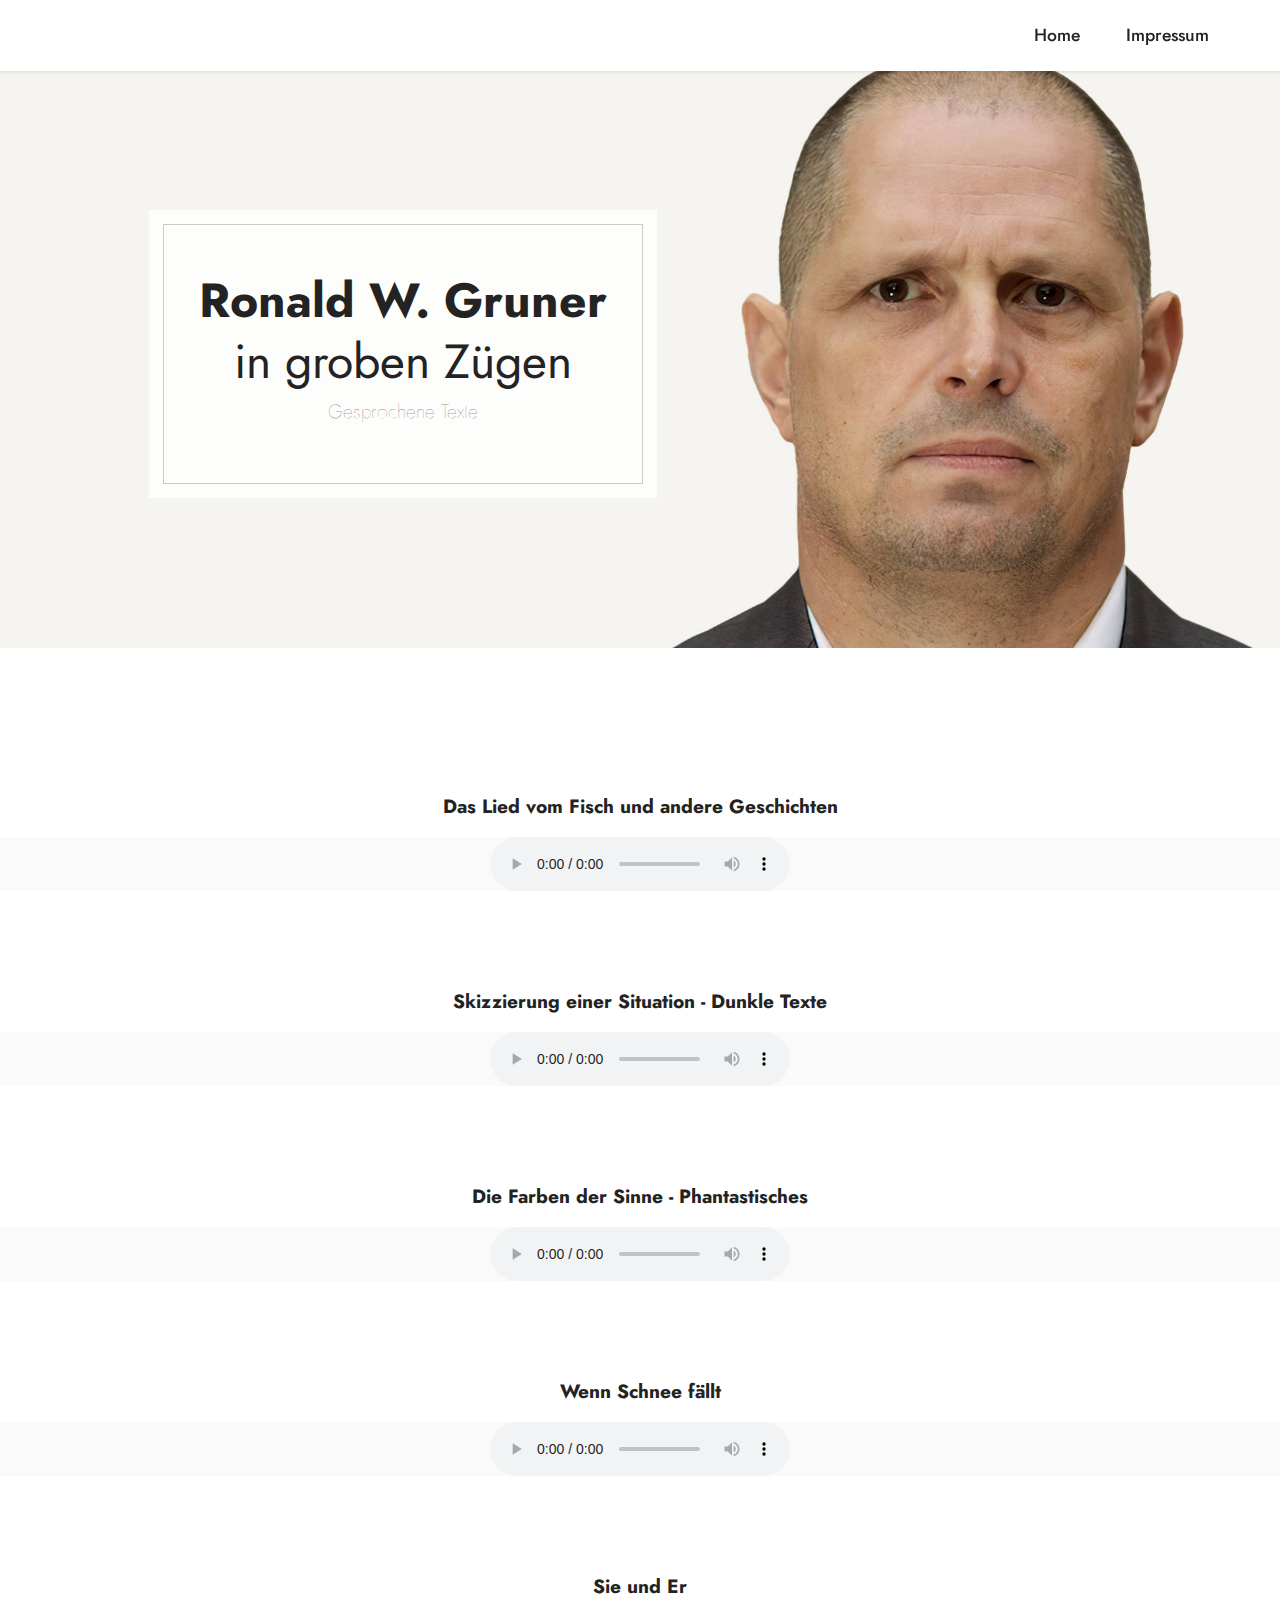
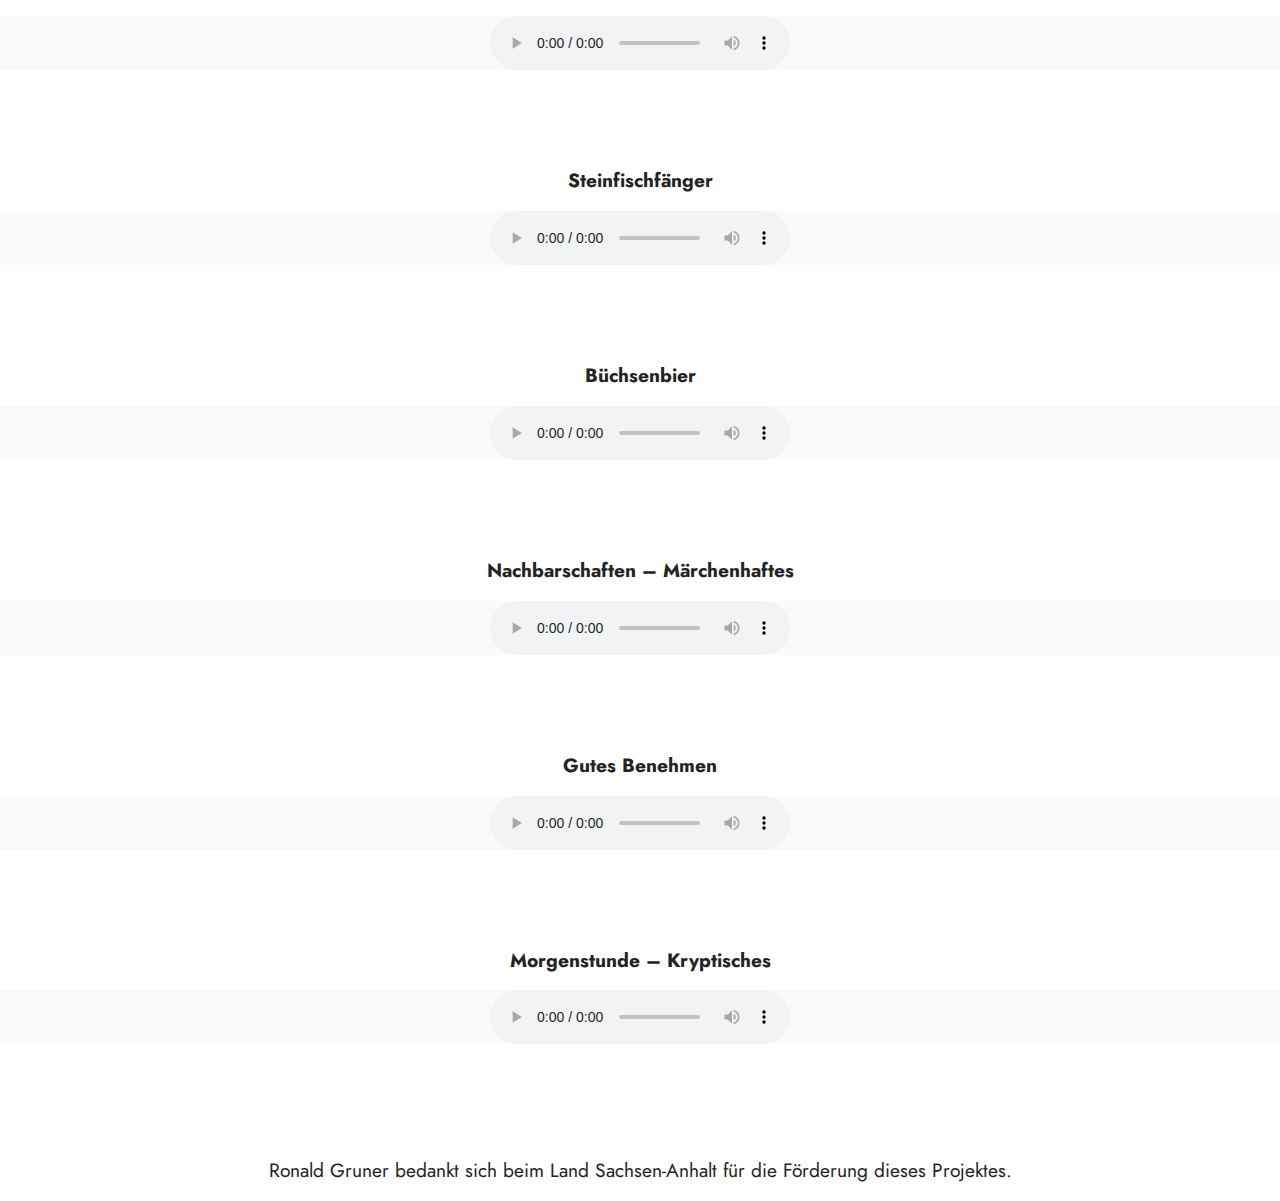
<file: index.html>
<!DOCTYPE html>
<html  >
<head>
  
  <meta charset="UTF-8">
  <meta http-equiv="X-UA-Compatible" content="IE=edge">
  
  <meta name="viewport" content="width=device-width, initial-scale=1, minimum-scale=1">
  <link rel="shortcut icon" href="assets/images/logo.png" type="image/x-icon">
  <meta name="description" content="Autorenseite Ronald W. Gruner">
  
  
  <title>Home</title>
  <link rel="stylesheet" href="assets/web/assets/mobirise-icons/mobirise-icons.css">
  <link rel="stylesheet" href="assets/bootstrap/css/bootstrap.min.css">
  <link rel="stylesheet" href="assets/bootstrap/css/bootstrap-grid.min.css">
  <link rel="stylesheet" href="assets/bootstrap/css/bootstrap-reboot.min.css">
  <link rel="stylesheet" href="assets/dropdown/css/style.css">
  <link rel="stylesheet" href="assets/socicon/css/styles.css">
  <link rel="stylesheet" href="assets/theme/css/style.css">
  <link rel="preload" href="https://fonts.googleapis.com/css?family=Jost:100,200,300,400,500,600,700,800,900,100i,200i,300i,400i,500i,600i,700i,800i,900i&display=swap" as="style" onload="this.onload=null;this.rel='stylesheet'">
  <noscript><link rel="stylesheet" href="https://fonts.googleapis.com/css?family=Jost:100,200,300,400,500,600,700,800,900,100i,200i,300i,400i,500i,600i,700i,800i,900i&display=swap"></noscript>
  <link rel="preload" as="style" href="assets/mobirise/css/mbr-additional.css"><link rel="stylesheet" href="assets/mobirise/css/mbr-additional.css" type="text/css">
  
  
  
  

</head>
<body>
  
  <section data-bs-version="5.1" class="menu menu1 cid-sDOs0okygt" once="menu" id="menu1-0">
    

    <nav class="navbar navbar-dropdown navbar-fixed-top navbar-expand-lg">
        <div class="container-fluid">
            <div class="navbar-brand">
                
                
            </div>
            <button class="navbar-toggler" type="button" data-toggle="collapse" data-bs-toggle="collapse" data-target="#navbarSupportedContent" data-bs-target="#navbarSupportedContent" aria-controls="navbarNavAltMarkup" aria-expanded="false" aria-label="Toggle navigation">
                <div class="hamburger">
                    <span></span>
                    <span></span>
                    <span></span>
                    <span></span>
                </div>
            </button>
            <div class="collapse navbar-collapse" id="navbarSupportedContent">
                <ul class="navbar-nav nav-dropdown nav-right navbar-nav-top-padding" data-app-modern-menu="true"><li class="nav-item"><a class="nav-link link text-black text-primary display-4" href="index.html">Home</a></li>
                    <li class="nav-item"><a class="nav-link link text-black text-primary display-4" href="impressum.html">Impressum</a>
                    </li></ul>
                
                
            </div>
        </div>
    </nav>
</section>

<section data-bs-version="5.1" class="cid-sDPhfmvFfw" id="header5-7">

    

    
    <div class="container text-center" data-stellar-background-ratio=".5">
      <div class="row">
        <div class="col-md-7">
            <div class="slider-text-two">
              <h2 class="mbr-section-title mbr-fonts-style mbr-bold align-center display-2">
                  Ronald W. Gruner</h2>
              <h3 class="mbr-section-subtitle mbr-fonts-style align-center display-2">in groben Zügen</h3><h3>
              </h3><h4 class="mbr-text mbr-fonts-style align-center display-7">
                  Gesprochene Texte</h4>
              
            </div>
        </div>
      </div>
    </div>
    
</section>

<section data-bs-version="5.1" class="content5 cid-sDSApNOKW2" id="content5-8">
    
    <div class="container">
        <div class="row justify-content-center">
            <div class="col-md-12 col-lg-12">
                
                
                <p class="mbr-text mbr-fonts-style display-7"><strong>Das Lied vom Fisch und andere Geschichten</strong></p>
            </div>
        </div>
    </div>
</section>

<section data-bs-version="5.1" class="cid-sDSArTAyVS" id="design-block-9">

    

    <figure class="mbr-figure align-center">
      <audio controls="">
        <source type="audio/mpeg" src="https://web298.lennox.servertools24.de/rwg/Serie1.mp3">
      </audio>
    </figure>
</section>

<section data-bs-version="5.1" class="content5 cid-sDYBmmB4wI" id="content5-h">
    
    <div class="container">
        <div class="row justify-content-center">
            <div class="col-md-12 col-lg-12">
                
                
                <p class="mbr-text mbr-fonts-style display-7"><strong>Skizzierung einer Situation - Dunkle Texte</strong></p>
            </div>
        </div>
    </div>
</section>

<section data-bs-version="5.1" class="cid-sDYBrU8q6A" id="design-block-i">

    

    <figure class="mbr-figure align-center">
      <audio controls="">
        <source type="audio/mpeg" src="https://web298.lennox.servertools24.de/rwg/Serie2.mp3">
      </audio>
    </figure>
</section>

<section data-bs-version="5.1" class="content5 cid-sDYSi3btUl" id="content5-j">
    
    <div class="container">
        <div class="row justify-content-center">
            <div class="col-md-12 col-lg-12">
                
                
                <p class="mbr-text mbr-fonts-style display-7"><strong>Die Farben der Sinne - Phantastisches</strong></p>
            </div>
        </div>
    </div>
</section>

<section data-bs-version="5.1" class="cid-sDYSjHsnHO" id="design-block-k">

    

    <figure class="mbr-figure align-center">
      <audio controls="">
        <source type="audio/mpeg" src="https://web298.lennox.servertools24.de/rwg/Serie3.mp3">
      </audio>
    </figure>
</section>

<section data-bs-version="5.1" class="content5 cid-sHsYOnncJU" id="content5-r">
    
    <div class="container">
        <div class="row justify-content-center">
            <div class="col-md-12 col-lg-12">
                
                
                <p class="mbr-text mbr-fonts-style display-7"><strong>Wenn Schnee fällt</strong></p>
            </div>
        </div>
    </div>
</section>

<section data-bs-version="5.1" class="cid-sHsYTTuFBs" id="design-block-s">

    

    <figure class="mbr-figure align-center">
      <audio controls="">
        <source type="audio/mpeg" src="https://web298.lennox.servertools24.de/rwg/Wenn%20Schnee%20f%C3%A4llt.mp3">
      </audio>
    </figure>
</section>

<section data-bs-version="5.1" class="content5 cid-sHt0ETYuHW" id="content5-t">
    
    <div class="container">
        <div class="row justify-content-center">
            <div class="col-md-12 col-lg-12">
                
                
                <p class="mbr-text mbr-fonts-style display-7"><strong>Sie und Er</strong></p>
            </div>
        </div>
    </div>
</section>

<section data-bs-version="5.1" class="cid-sHt0G0iLpU" id="design-block-u">

    

    <figure class="mbr-figure align-center">
      <audio controls="">
        <source type="audio/mpeg" src="https://web298.lennox.servertools24.de/rwg/SIE%20und%20ER.mp3">
      </audio>
    </figure>
</section>

<section data-bs-version="5.1" class="content5 cid-sHt1eZL5PB" id="content5-v">
    
    <div class="container">
        <div class="row justify-content-center">
            <div class="col-md-12 col-lg-12">
                
                
                <p class="mbr-text mbr-fonts-style display-7"><strong>Steinfischfänger</strong><br></p>
            </div>
        </div>
    </div>
</section>

<section data-bs-version="5.1" class="cid-sHt1g1vq6I" id="design-block-w">

    

    <figure class="mbr-figure align-center">
      <audio controls="">
        <source type="audio/mpeg" src="https://web298.lennox.servertools24.de/rwg/Steinfischf%C3%A4nger.mp3">
      </audio>
    </figure>
</section>

<section data-bs-version="5.1" class="content5 cid-sHt1AqV5lD" id="content5-x">
    
    <div class="container">
        <div class="row justify-content-center">
            <div class="col-md-12 col-lg-12">
                
                
                <p class="mbr-text mbr-fonts-style display-7"><strong>Büchsenbier</strong></p>
            </div>
        </div>
    </div>
</section>

<section data-bs-version="5.1" class="cid-sHt1Bq7DpE" id="design-block-y">

    

    <figure class="mbr-figure align-center">
      <audio controls="">
        <source type="audio/mpeg" src="https://web298.lennox.servertools24.de/rwg/trauriges%20Lied.mp3">
      </audio>
    </figure>
</section>

<section data-bs-version="5.1" class="content5 cid-sHt22yzMle" id="content5-z">
    
    <div class="container">
        <div class="row justify-content-center">
            <div class="col-md-12 col-lg-12">
                
                
                <p class="mbr-text mbr-fonts-style display-7"><strong>Nachbarschaften – Märchenhaftes</strong><br></p>
            </div>
        </div>
    </div>
</section>

<section data-bs-version="5.1" class="cid-sHt23uOtFp" id="design-block-10">

    

    <figure class="mbr-figure align-center">
      <audio controls="">
        <source type="audio/mpeg" src="https://web298.lennox.servertools24.de/rwg/Kurzfassung%20eines%20M%C3%A4rchens.mp3">
      </audio>
    </figure>
</section>

<section data-bs-version="5.1" class="content5 cid-sHt2u7bcv5" id="content5-11">
    
    <div class="container">
        <div class="row justify-content-center">
            <div class="col-md-12 col-lg-12">
                
                
                <p class="mbr-text mbr-fonts-style display-7"><strong>Gutes Benehmen</strong><br></p>
            </div>
        </div>
    </div>
</section>

<section data-bs-version="5.1" class="cid-sHt2uZ6Awi" id="design-block-12">

    

    <figure class="mbr-figure align-center">
      <audio controls="">
        <source type="audio/mpeg" src="https://web298.lennox.servertools24.de/rwg/Gutes%20Benehmen.mp3">
      </audio>
    </figure>
</section>

<section data-bs-version="5.1" class="content5 cid-sHt2TmPSdi" id="content5-13">
    
    <div class="container">
        <div class="row justify-content-center">
            <div class="col-md-12 col-lg-12">
                
                
                <p class="mbr-text mbr-fonts-style display-7"><strong>Morgenstunde – Kryptisches</strong><br></p>
            </div>
        </div>
    </div>
</section>

<section data-bs-version="5.1" class="cid-sHt2UeW6le" id="design-block-14">

    

    <figure class="mbr-figure align-center">
      <audio controls="">
        <source type="audio/mpeg" src="https://web298.lennox.servertools24.de/rwg/Host%20sagt.mp3">
      </audio>
    </figure>
</section>

<section data-bs-version="5.1" class="content5 cid-sDYY3NL1cG" id="content5-o">
    
    <div class="container">
        <div class="row justify-content-center">
            <div class="col-md-12 col-lg-12">
                
                
                <p class="mbr-text mbr-fonts-style display-7"></p>
            </div>
        </div>
    </div>
</section>

<section data-bs-version="5.1" class="content5 cid-sHno6tfW8I" id="content5-q">
    
    <div class="container">
        <div class="row justify-content-center">
            <div class="col-md-12 col-lg-12">
                
                
                <p class="mbr-text mbr-fonts-style display-7">Ronald Gruner bedankt sich beim Land Sachsen-Anhalt für die Förderung dieses Projektes.<br></p>
            </div>
        </div>
    </div>
</section>


<script src="assets/bootstrap/js/bootstrap.bundle.min.js"></script>
  <script src="assets/smoothscroll/smooth-scroll.js"></script>
  <script src="assets/ytplayer/index.js"></script>
  <script src="assets/dropdown/js/navbar-dropdown.js"></script>
  <script src="assets/theme/js/script.js"></script>
  
  
  

</body>
</html>
</file>
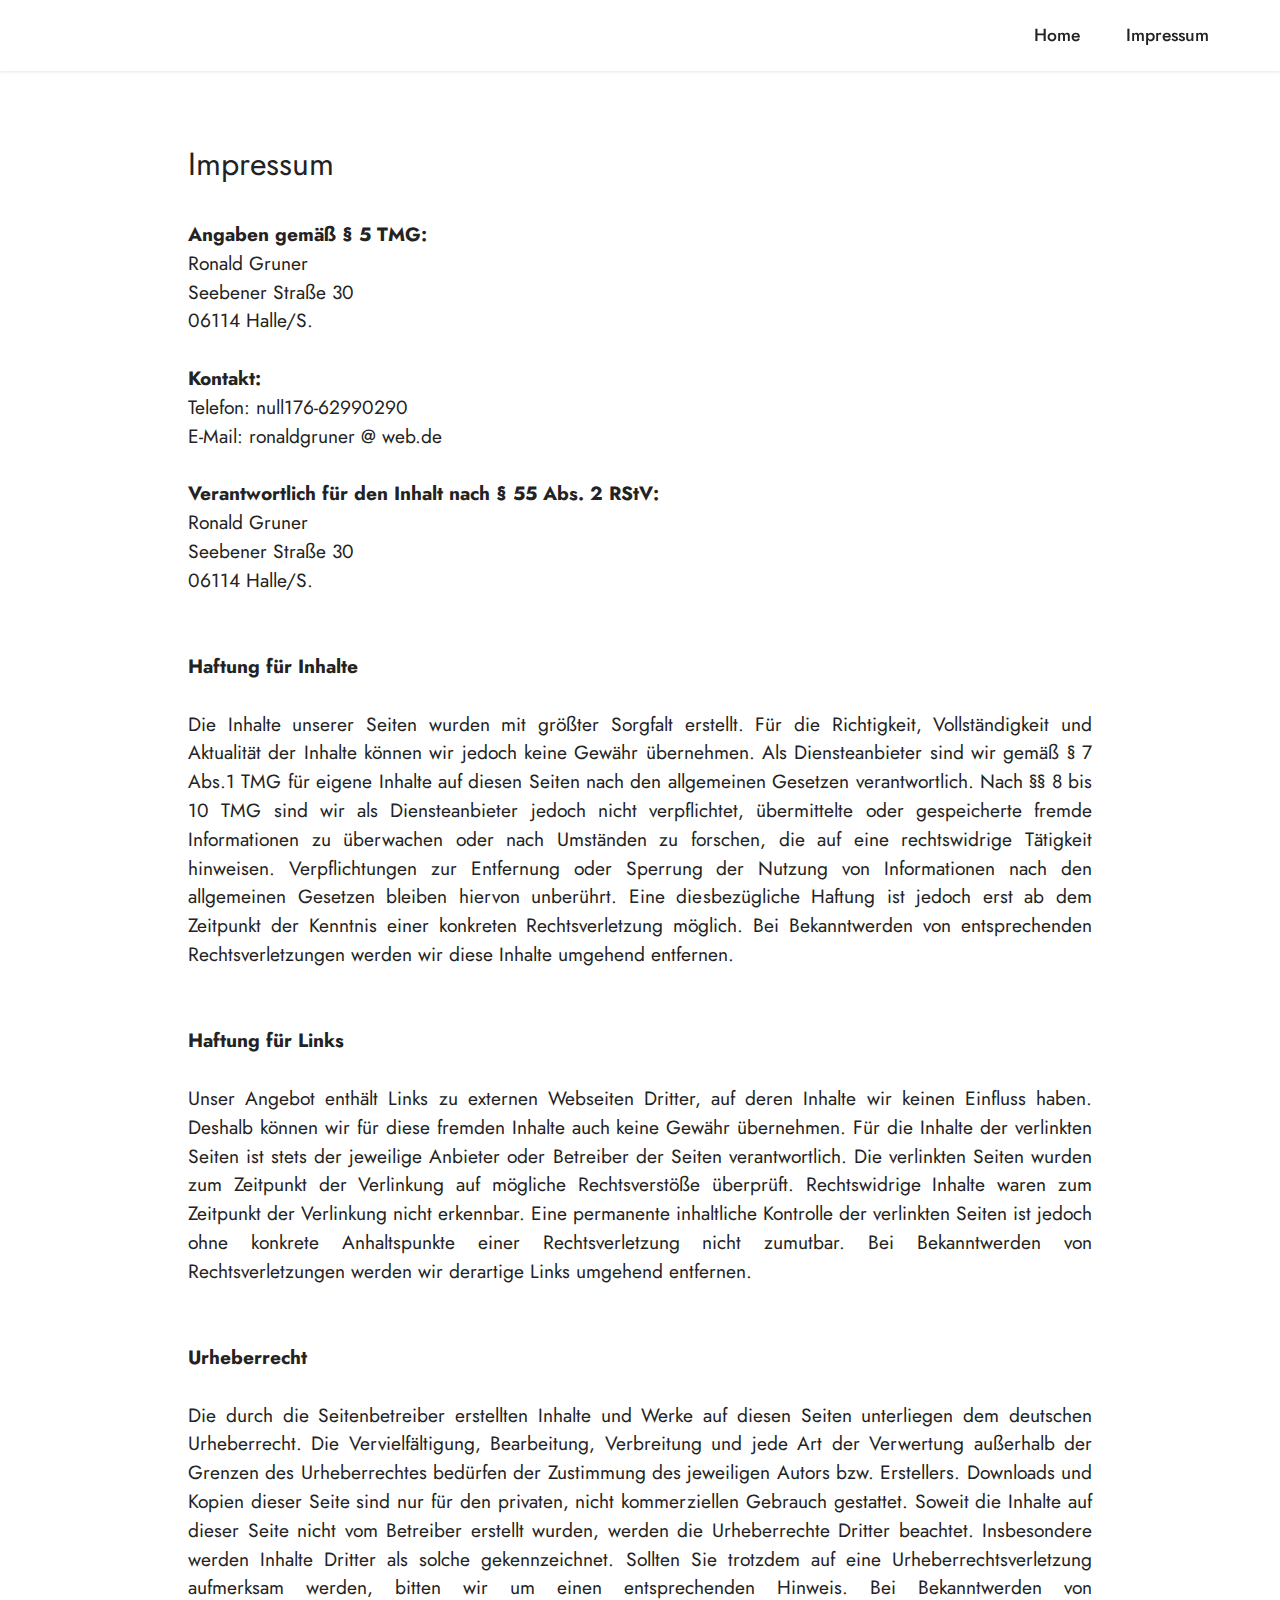
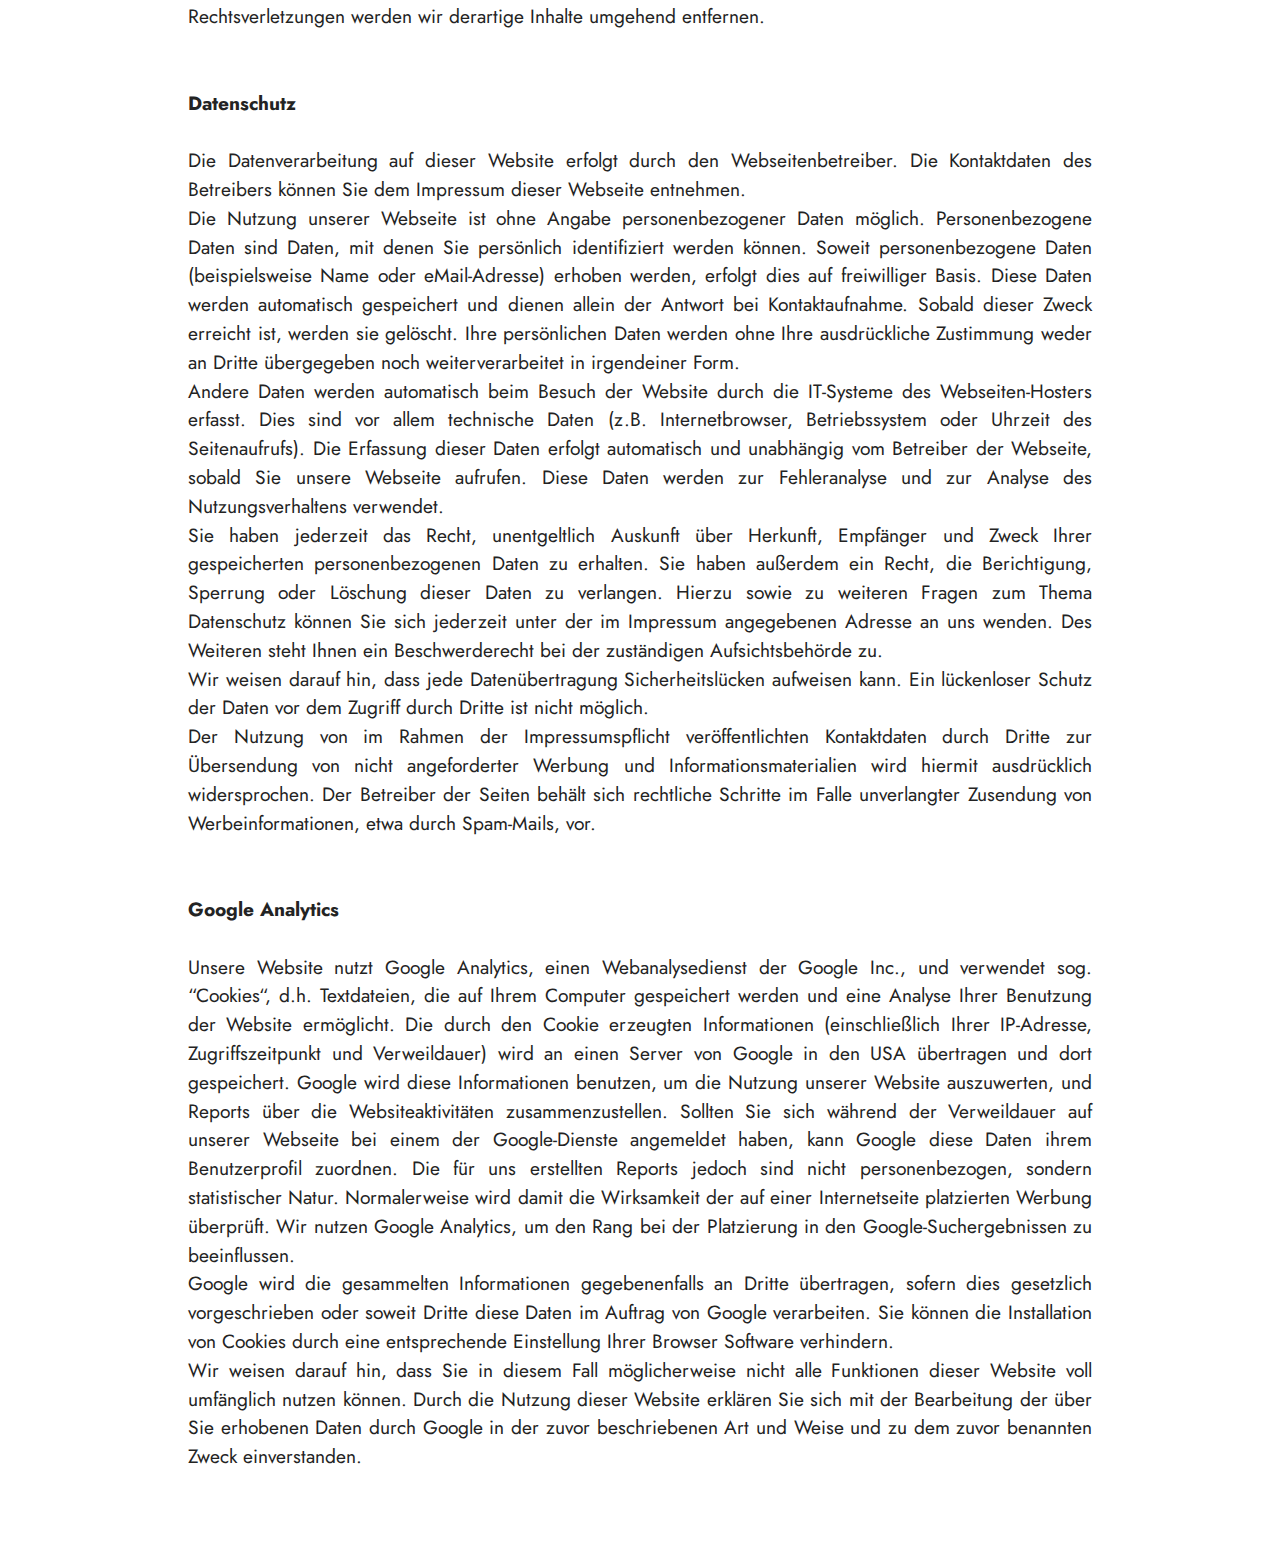
<file: impressum.html>
<!DOCTYPE html>
<html  >
<head>
  
  <meta charset="UTF-8">
  <meta http-equiv="X-UA-Compatible" content="IE=edge">
  
  <meta name="viewport" content="width=device-width, initial-scale=1, minimum-scale=1">
  <link rel="shortcut icon" href="assets/images/logo.png" type="image/x-icon">
  <meta name="description" content="">
  
  
  <title>Impressum</title>
  <link rel="stylesheet" href="assets/bootstrap/css/bootstrap.min.css">
  <link rel="stylesheet" href="assets/bootstrap/css/bootstrap-grid.min.css">
  <link rel="stylesheet" href="assets/bootstrap/css/bootstrap-reboot.min.css">
  <link rel="stylesheet" href="assets/dropdown/css/style.css">
  <link rel="stylesheet" href="assets/socicon/css/styles.css">
  <link rel="stylesheet" href="assets/theme/css/style.css">
  <link rel="preload" href="https://fonts.googleapis.com/css?family=Jost:100,200,300,400,500,600,700,800,900,100i,200i,300i,400i,500i,600i,700i,800i,900i&display=swap" as="style" onload="this.onload=null;this.rel='stylesheet'">
  <noscript><link rel="stylesheet" href="https://fonts.googleapis.com/css?family=Jost:100,200,300,400,500,600,700,800,900,100i,200i,300i,400i,500i,600i,700i,800i,900i&display=swap"></noscript>
  <link rel="preload" as="style" href="assets/mobirise/css/mbr-additional.css"><link rel="stylesheet" href="assets/mobirise/css/mbr-additional.css" type="text/css">
  
  
  
  

</head>
<body>
  
  <section data-bs-version="5.1" class="menu menu1 cid-sDOs0okygt" once="menu" id="menu1-c">
    

    <nav class="navbar navbar-dropdown navbar-fixed-top navbar-expand-lg">
        <div class="container-fluid">
            <div class="navbar-brand">
                
                
            </div>
            <button class="navbar-toggler" type="button" data-toggle="collapse" data-bs-toggle="collapse" data-target="#navbarSupportedContent" data-bs-target="#navbarSupportedContent" aria-controls="navbarNavAltMarkup" aria-expanded="false" aria-label="Toggle navigation">
                <div class="hamburger">
                    <span></span>
                    <span></span>
                    <span></span>
                    <span></span>
                </div>
            </button>
            <div class="collapse navbar-collapse" id="navbarSupportedContent">
                <ul class="navbar-nav nav-dropdown nav-right navbar-nav-top-padding" data-app-modern-menu="true"><li class="nav-item"><a class="nav-link link text-black text-primary display-4" href="index.html">Home</a></li>
                    <li class="nav-item"><a class="nav-link link text-black text-primary display-4" href="impressum.html">Impressum</a>
                    </li></ul>
                
                
            </div>
        </div>
    </nav>
</section>

<section data-bs-version="5.1" class="content5 cid-sDYjUx7fUV" id="content5-f">
    
    <div class="container-fluid">
        <div class="row justify-content-center">
            <div class="col-md-12 col-lg-9">
                
                <h4 class="mbr-section-subtitle mbr-fonts-style mb-4 display-5">
                    Impressum</h4>
                <p class="mbr-text mbr-fonts-style display-7"><strong>Angaben gemäß § 5 TMG:
</strong><br>Ronald Gruner<br>Seebener Straße 30<br>06114 Halle/S.<br> 
<br><strong>Kontakt:
</strong><br>Telefon: null176-62990290<br>E-Mail: ronaldgruner @ web.de
<br> 
<br><strong>Verantwortlich für den Inhalt nach § 55 Abs. 2 RStV:
</strong><br>Ronald Gruner
<br>Seebener Straße 30
<br>06114 Halle/S.<br>
<br><br><strong>Haftung für Inhalte
</strong><br> 
<br>Die Inhalte unserer Seiten wurden mit größter Sorgfalt erstellt. Für die Richtigkeit, Vollständigkeit und Aktualität der Inhalte können wir jedoch keine Gewähr übernehmen. Als Diensteanbieter sind wir gemäß § 7 Abs.1 TMG für eigene Inhalte auf diesen Seiten nach den allgemeinen Gesetzen verantwortlich. Nach §§ 8 bis 10 TMG sind wir als Diensteanbieter jedoch nicht verpflichtet, übermittelte oder gespeicherte fremde Informationen zu überwachen oder nach Umständen zu forschen, die auf eine rechtswidrige Tätigkeit hinweisen. Verpflichtungen zur Entfernung oder Sperrung der Nutzung von Informationen nach den allgemeinen Gesetzen bleiben hiervon unberührt. Eine diesbezügliche Haftung ist jedoch erst ab dem Zeitpunkt der Kenntnis einer konkreten Rechtsverletzung möglich. Bei Bekanntwerden von entsprechenden Rechtsverletzungen werden wir diese Inhalte umgehend entfernen.
<br> 
<br>
<br><strong>Haftung für Links</strong>
<br> 
<br>Unser Angebot enthält Links zu externen Webseiten Dritter, auf deren Inhalte wir keinen Einfluss haben. Deshalb können wir für diese fremden Inhalte auch keine Gewähr übernehmen. Für die Inhalte der verlinkten Seiten ist stets der jeweilige Anbieter oder Betreiber der Seiten verantwortlich. Die verlinkten Seiten wurden zum Zeitpunkt der Verlinkung auf mögliche Rechtsverstöße überprüft. Rechtswidrige Inhalte waren zum Zeitpunkt der Verlinkung nicht erkennbar. Eine permanente inhaltliche Kontrolle der verlinkten Seiten ist jedoch ohne konkrete Anhaltspunkte einer Rechtsverletzung nicht zumutbar. Bei Bekanntwerden von Rechtsverletzungen werden wir derartige Links umgehend entfernen.
<br> 
<br>
<br><strong>Urheberrecht
</strong><br> 
<br>Die durch die Seitenbetreiber erstellten Inhalte und Werke auf diesen Seiten unterliegen dem deutschen Urheberrecht. Die Vervielfältigung, Bearbeitung, Verbreitung und jede Art der Verwertung außerhalb der Grenzen des Urheberrechtes bedürfen der Zustimmung des jeweiligen Autors bzw. Erstellers. Downloads und Kopien dieser Seite sind nur für den privaten, nicht kommerziellen Gebrauch gestattet. Soweit die Inhalte auf dieser Seite nicht vom Betreiber erstellt wurden, werden die Urheberrechte Dritter beachtet. Insbesondere werden Inhalte Dritter als solche gekennzeichnet. Sollten Sie trotzdem auf eine Urheberrechtsverletzung aufmerksam werden, bitten wir um einen entsprechenden Hinweis. Bei Bekanntwerden von Rechtsverletzungen werden wir derartige Inhalte umgehend entfernen.
<br> 
<br>
<br><strong>Datenschutz
</strong><br> 
<br>Die Datenverarbeitung auf dieser Website erfolgt durch den Webseitenbetreiber. Die Kontaktdaten des Betreibers können Sie dem Impressum dieser Webseite entnehmen.
<br>Die Nutzung unserer Webseite ist ohne Angabe personenbezogener Daten möglich. Personenbezogene Daten sind Daten, mit denen Sie persönlich identifiziert werden können. Soweit personenbezogene Daten (beispielsweise Name oder eMail-Adresse) erhoben werden, erfolgt dies auf freiwilliger Basis. Diese Daten werden automatisch gespeichert und dienen allein der Antwort bei Kontaktaufnahme. Sobald dieser Zweck erreicht ist, werden sie gelöscht. Ihre persönlichen Daten werden ohne Ihre ausdrückliche Zustimmung weder an Dritte übergegeben noch weiterverarbeitet in irgendeiner Form.
<br>Andere Daten werden automatisch beim Besuch der Website durch die IT-Systeme des Webseiten-Hosters erfasst. Dies sind vor allem technische Daten (z.B. Internetbrowser, Betriebssystem oder Uhrzeit des Seitenaufrufs). Die Erfassung dieser Daten erfolgt automatisch und unabhängig vom Betreiber der Webseite, sobald Sie unsere Webseite aufrufen. Diese Daten werden zur Fehleranalyse und zur Analyse des Nutzungsverhaltens verwendet.
<br>Sie haben jederzeit das Recht, unentgeltlich Auskunft über Herkunft, Empfänger und Zweck Ihrer gespeicherten personenbezogenen Daten zu erhalten. Sie haben außerdem ein Recht, die Berichtigung, Sperrung oder Löschung dieser Daten zu verlangen. Hierzu sowie zu weiteren Fragen zum Thema Datenschutz können Sie sich jederzeit unter der im Impressum angegebenen Adresse an uns wenden. Des Weiteren steht Ihnen ein Beschwerderecht bei der zuständigen Aufsichtsbehörde zu.
<br>Wir weisen darauf hin, dass jede Datenübertragung Sicherheitslücken aufweisen kann. Ein lückenloser Schutz der Daten vor dem Zugriff durch Dritte ist nicht möglich.
<br>Der Nutzung von im Rahmen der Impressumspflicht veröffentlichten Kontaktdaten durch Dritte zur Übersendung von nicht angeforderter Werbung und Informationsmaterialien wird hiermit ausdrücklich widersprochen. Der Betreiber der Seiten behält sich rechtliche Schritte im Falle unverlangter Zusendung von Werbeinformationen, etwa durch Spam-Mails, vor.
<br> 
<br>
<br><strong>Google Analytics
</strong><br> 
<br>Unsere Website nutzt Google Analytics, einen Webanalysedienst der Google Inc., und verwendet sog. “Cookies“, d.h. Textdateien, die auf Ihrem Computer gespeichert werden und eine Analyse Ihrer Benutzung der Website ermöglicht. Die durch den Cookie erzeugten Informationen (einschließlich Ihrer IP-Adresse, Zugriffszeitpunkt und Verweildauer) wird an einen Server von Google in den USA übertragen und dort gespeichert. Google wird diese Informationen benutzen, um die Nutzung unserer Website auszuwerten, und Reports über die Websiteaktivitäten zusammenzustellen. Sollten Sie sich während der Verweildauer auf unserer Webseite bei einem der Google-Dienste angemeldet haben, kann Google diese Daten ihrem Benutzerprofil zuordnen. Die für uns erstellten Reports jedoch sind nicht personenbezogen, sondern statistischer Natur. Normalerweise wird damit die Wirksamkeit der auf einer Internetseite platzierten Werbung überprüft. Wir nutzen Google Analytics, um den Rang bei der Platzierung in den Google-Suchergebnissen zu beeinflussen.
<br>Google wird die gesammelten Informationen gegebenenfalls an Dritte übertragen, sofern dies gesetzlich vorgeschrieben oder soweit Dritte diese Daten im Auftrag von Google verarbeiten. Sie können die Installation von Cookies durch eine entsprechende Einstellung Ihrer Browser Software verhindern.
<br>Wir weisen darauf hin, dass Sie in diesem Fall möglicherweise nicht alle Funktionen dieser Website voll umfänglich nutzen können. Durch die Nutzung dieser Website erklären Sie sich mit der Bearbeitung der über Sie erhobenen Daten durch Google in der zuvor beschriebenen Art und Weise und zu dem zuvor benannten Zweck einverstanden.<br></p>
            </div>
        </div>
    </div>
</section>


<script src="assets/bootstrap/js/bootstrap.bundle.min.js"></script>
  <script src="assets/smoothscroll/smooth-scroll.js"></script>
  <script src="assets/ytplayer/index.js"></script>
  <script src="assets/dropdown/js/navbar-dropdown.js"></script>
  <script src="assets/theme/js/script.js"></script>
  
  
  

</body>
</html>
</file>
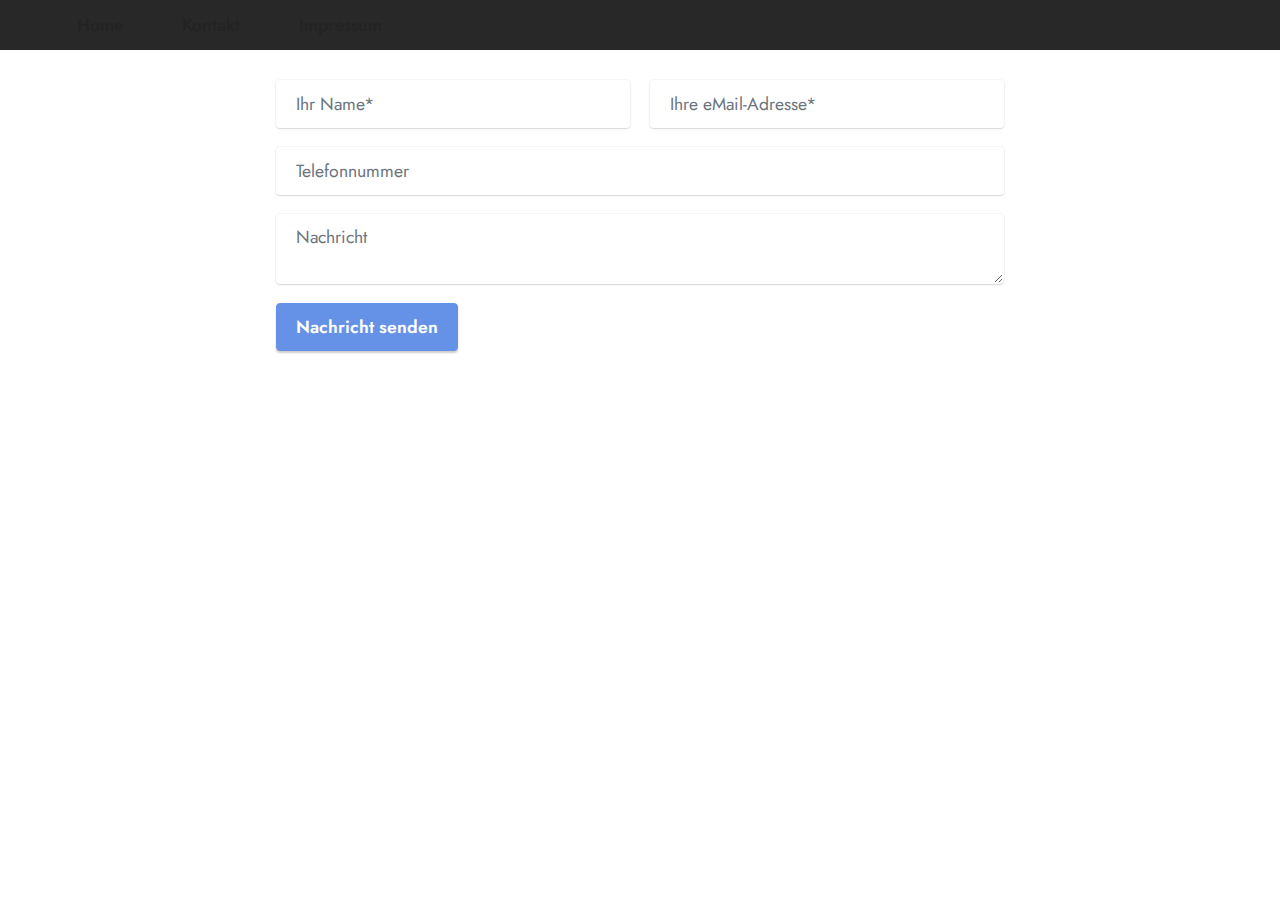
<file: kontakt.html>
<!DOCTYPE html>
<html  >
<head>
  
  <meta charset="UTF-8">
  <meta http-equiv="X-UA-Compatible" content="IE=edge">
  
  <meta name="viewport" content="width=device-width, initial-scale=1, minimum-scale=1">
  <link rel="shortcut icon" href="assets/images/logo.png" type="image/x-icon">
  <meta name="description" content="">
  
  
  <title>Kontakt</title>
  <link rel="stylesheet" href="assets/bootstrap/css/bootstrap.min.css">
  <link rel="stylesheet" href="assets/bootstrap/css/bootstrap-grid.min.css">
  <link rel="stylesheet" href="assets/bootstrap/css/bootstrap-reboot.min.css">
  <link rel="stylesheet" href="assets/dropdown/css/style.css">
  <link rel="stylesheet" href="assets/socicon/css/styles.css">
  <link rel="stylesheet" href="assets/theme/css/style.css">
  <link rel="stylesheet" href="assets/recaptcha.css">
  <link rel="preload" href="https://fonts.googleapis.com/css?family=Jost:100,200,300,400,500,600,700,800,900,100i,200i,300i,400i,500i,600i,700i,800i,900i&display=swap" as="style" onload="this.onload=null;this.rel='stylesheet'">
  <noscript><link rel="stylesheet" href="https://fonts.googleapis.com/css?family=Jost:100,200,300,400,500,600,700,800,900,100i,200i,300i,400i,500i,600i,700i,800i,900i&display=swap"></noscript>
  <link rel="preload" as="style" href="assets/mobirise/css/mbr-additional.css"><link rel="stylesheet" href="assets/mobirise/css/mbr-additional.css" type="text/css">
  
  
  
  

</head>
<body>
  
  <section class="menu menu1 cid-sDYjnUF4yV" once="menu" id="menu1-d">
    

    <nav class="navbar navbar-dropdown navbar-fixed-top navbar-expand-lg">
        <div class="container-fluid">
            <div class="navbar-brand">
                
                
            </div>
            <button class="navbar-toggler" type="button" data-toggle="collapse" data-target="#navbarSupportedContent" aria-controls="navbarNavAltMarkup" aria-expanded="false" aria-label="Toggle navigation">
                <div class="hamburger">
                    <span></span>
                    <span></span>
                    <span></span>
                    <span></span>
                </div>
            </button>
            <div class="collapse navbar-collapse" id="navbarSupportedContent">
                <ul class="navbar-nav nav-dropdown nav-right navbar-nav-top-padding" data-app-modern-menu="true"><li class="nav-item"><a class="nav-link link text-black text-primary display-4" href="index.html">Home</a></li>
                    <li class="nav-item"><a class="nav-link link text-black text-primary display-4" href="kontakt.html">Kontakt</a></li>
                    <li class="nav-item"><a class="nav-link link text-black text-primary display-4" href="impressum.html">Impressum</a>
                    </li></ul>
                
                
            </div>
        </div>
    </nav>
</section>

<section class="form5 cid-sDYvbcDNA6" id="form5-g">
    
    
    <div class="container">
        <div class="mbr-section-head">
            <h3 class="mbr-section-title mbr-fonts-style align-center mb-0 display-5">
                Lass uns reden ...</h3>
            
        </div>
        <div class="row justify-content-center mt-4">
            <div class="col-lg-8 mx-auto mbr-form" data-form-type="formoid">
<!--Formbuilder Form-->
<form action="https://mobirise.eu/" method="POST" class="mbr-form form-with-styler" data-form-title="Webseitennachricht"><input type="hidden" name="email" data-form-email="true" value="Io4zMMf49AxCvGTCcIwzxj3Ad6rTLzliz6Y6w+tqp+u/4tLzrDqUKnE545DT+dtL0BQ5P7U8j0O4gMsYaj4z3yIUGEii1ESddmOjsprNcjyIJq0DoBKeoavfzajBVImO.yLz+TgzWCWwUKRgNIsFZqI7H1YpPIqOpzKDZVdFXphhTAyLtfZ9ALgWhV/I60hMvGk4Fz79fpqBqGw/MISuHtZD83mYm01ldqBZXRklFF1Z3d1mm5RjCwnaE9Rm5KJpp">
<div class="row">
<div hidden="hidden" data-form-alert="" class="alert alert-success col-12">Danke für's Ausfüllen</div>
<div hidden="hidden" data-form-alert-danger="" class="alert alert-danger col-12">Oops...! some problem!</div>
</div>
<div class="dragArea row">
<div class="col-md col-sm-12 form-group" data-for="Name">
<input type="text" name="Name" placeholder="Ihr Name*" data-form-field="Name" required="required" class="form-control display-7" value="" id="Name-form5-g">
</div>
<div class="col-md col-sm-12 form-group" data-for="Email">
<input type="email" name="Email" placeholder="Ihre eMail-Adresse*" data-form-field="Email" required="required" class="form-control display-7" value="" id="Email-form5-g">
</div>
<div data-for="Telefon" class="col-lg-12 col-md-12 col-sm-12 form-group">
<input type="text" name="Telefon" placeholder="Telefonnummer" data-form-field="Telefon" class="form-control display-7" value="" id="Telefon-form5-g">
</div>
<div data-for="textarea" class="col-12 form-group">
<textarea name="textarea" placeholder="Nachricht" data-form-field="textarea" class="form-control display-7" id="textarea-form5-g"></textarea>
</div>
<div class="col-lg-12 col-md-12 col-sm-12 align-center mbr-section-btn">
<button type="submit" class="btn btn-primary display-4">Nachricht senden</button>
</div>
</div>
</form><!--Formbuilder Form-->
</div>
        </div>
    </div>
</section>


<script src="assets/bootstrap/js/bootstrap.bundle.min.js"></script>
  <script src="assets/smoothscroll/smooth-scroll.js"></script>
  <script src="assets/ytplayer/index.js"></script>
  <script src="assets/dropdown/js/navbar-dropdown.js"></script>
  <script src="assets/theme/js/script.js"></script>
  <script src="assets/formoid.min.js"></script>
  
  
  

</body>
</html>
</file>
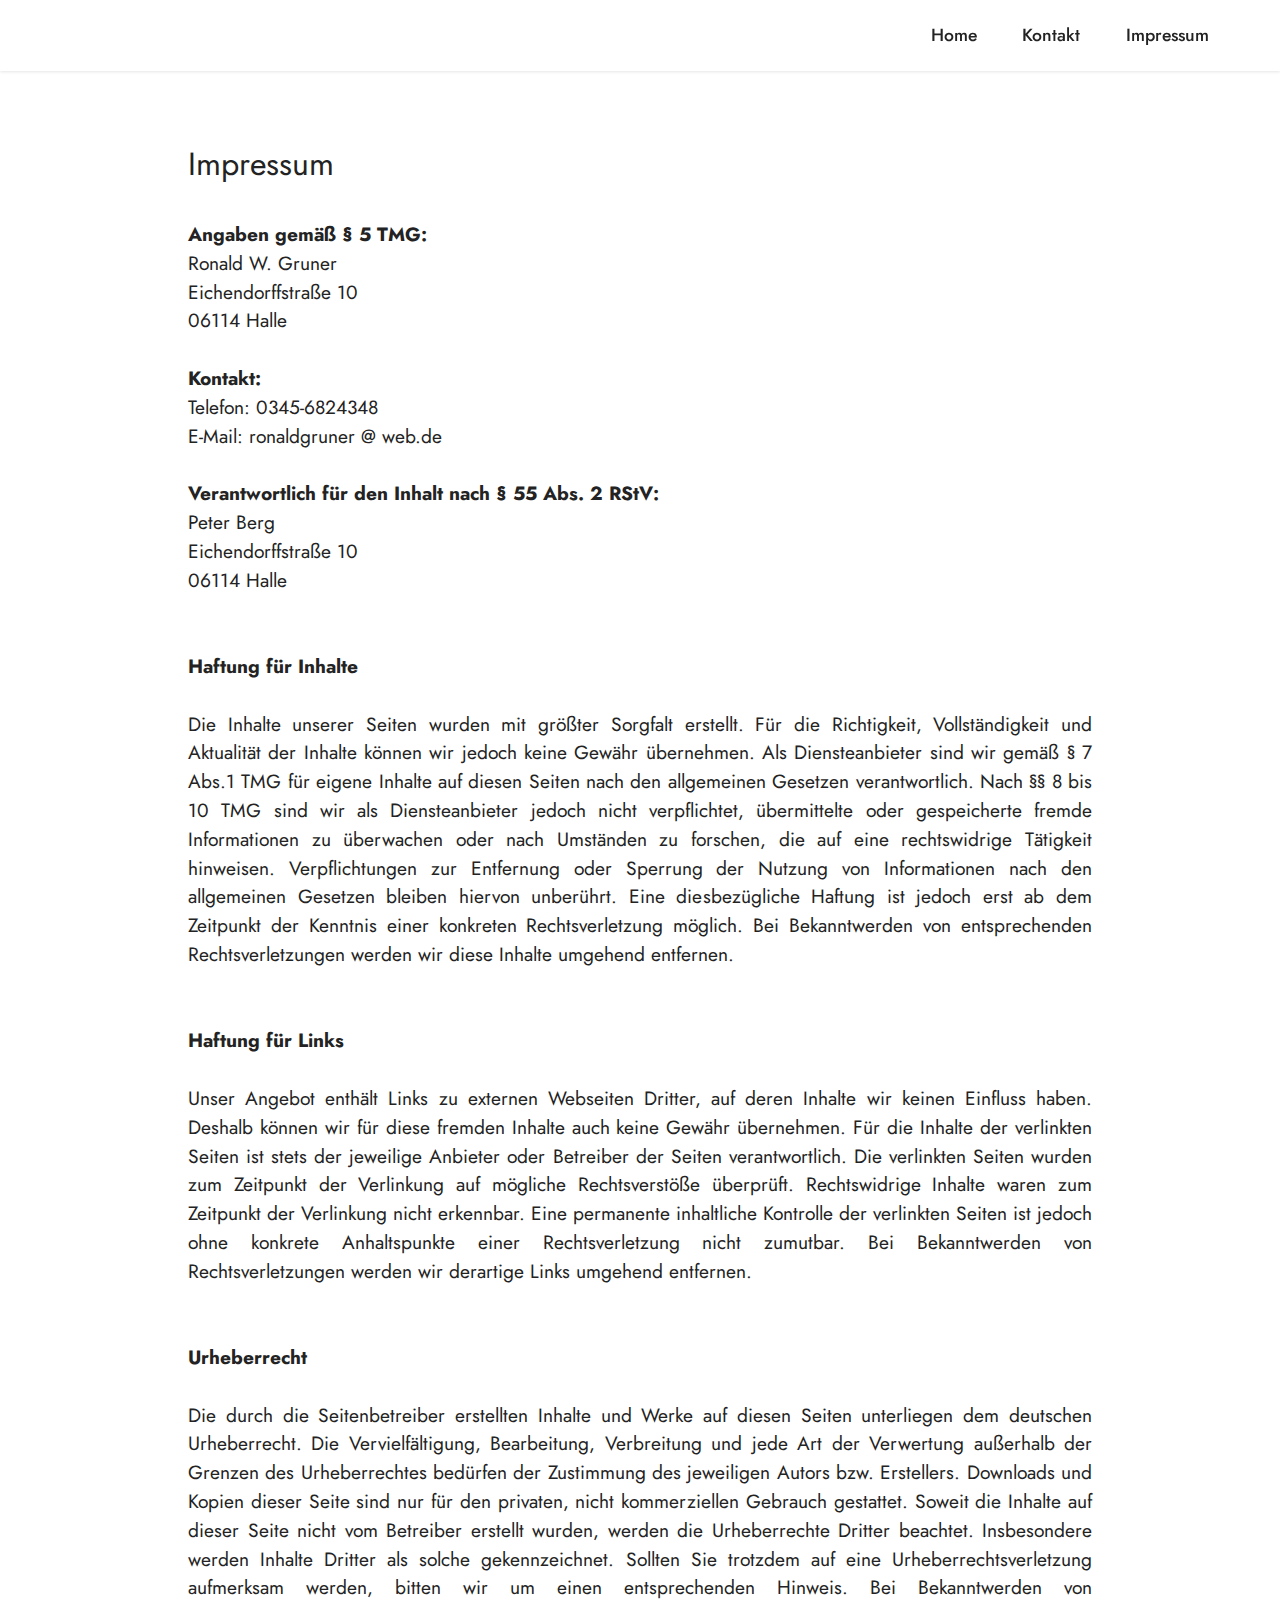
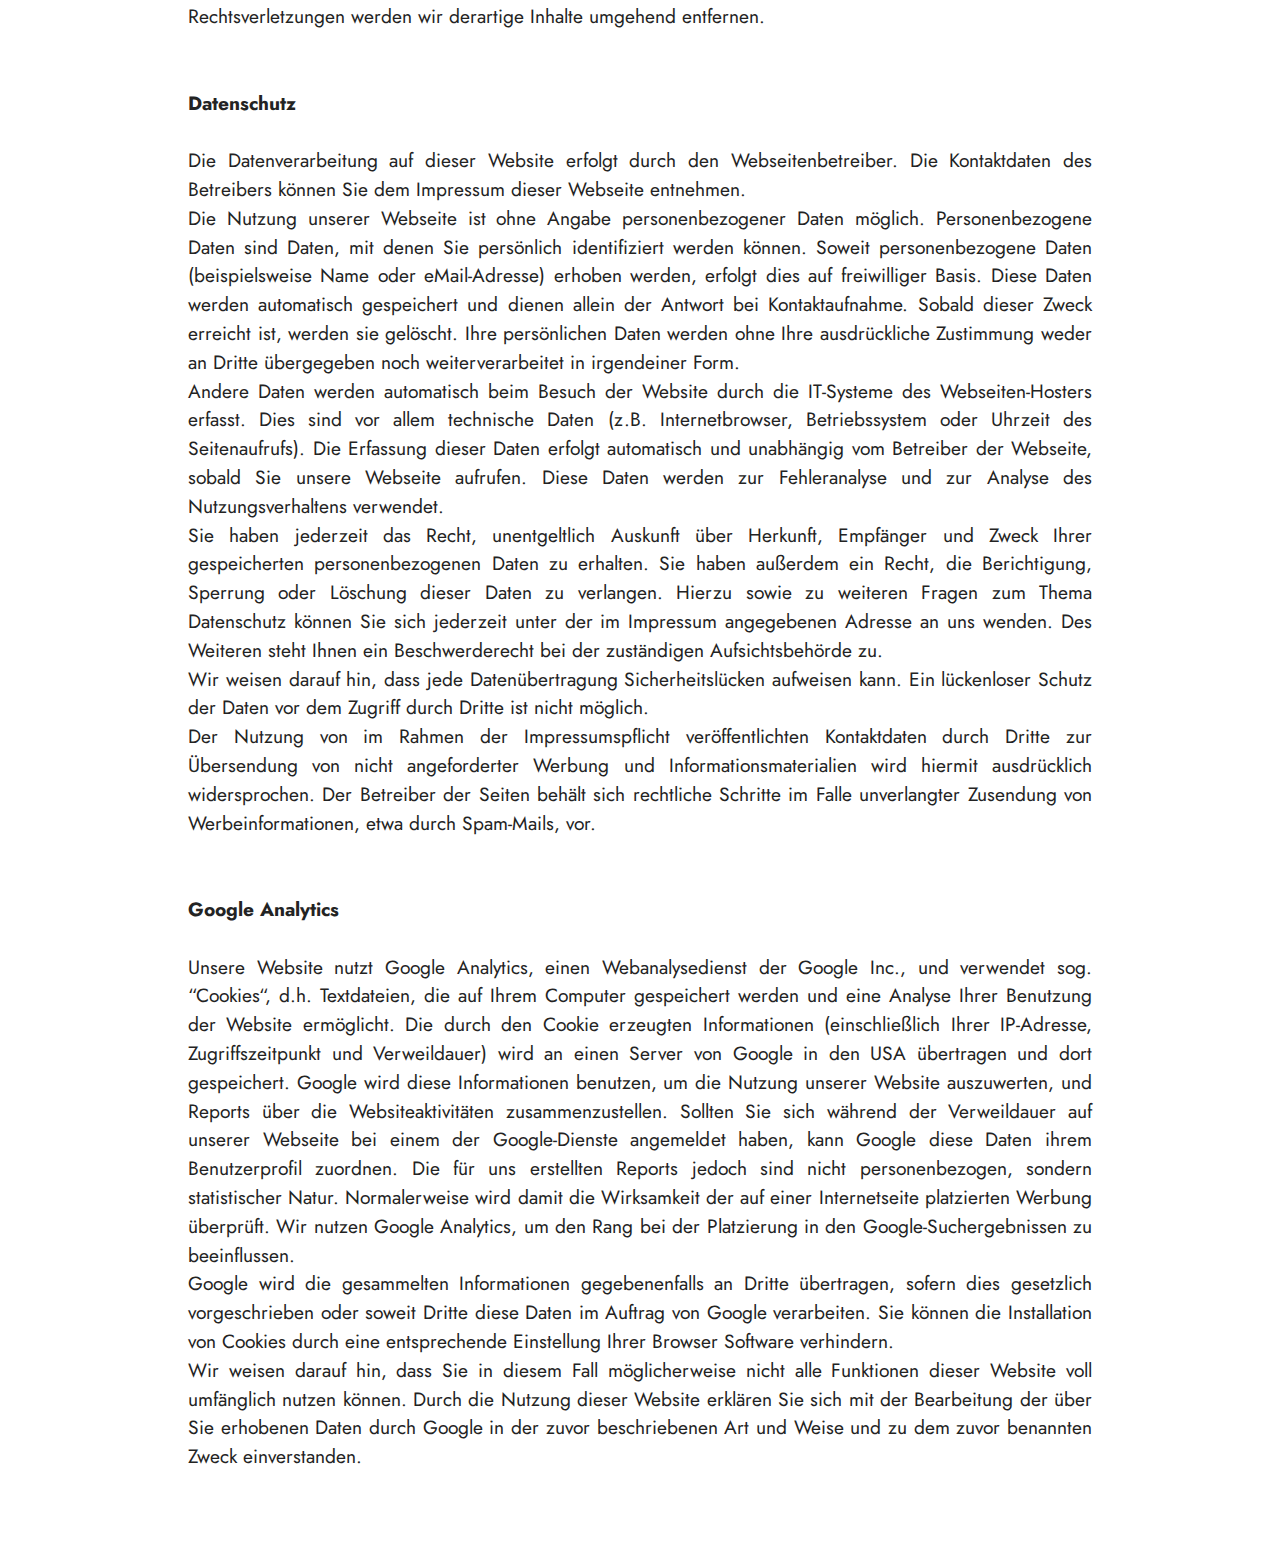
<file: page1.html>
<!DOCTYPE html>
<html  >
<head>
  
  <meta charset="UTF-8">
  <meta http-equiv="X-UA-Compatible" content="IE=edge">
  
  <meta name="viewport" content="width=device-width, initial-scale=1, minimum-scale=1">
  <link rel="shortcut icon" href="assets/images/logo.png" type="image/x-icon">
  <meta name="description" content="">
  
  
  <title>Impressum</title>
  <link rel="stylesheet" href="assets/tether/tether.min.css">
  <link rel="stylesheet" href="assets/bootstrap/css/bootstrap.min.css">
  <link rel="stylesheet" href="assets/bootstrap/css/bootstrap-grid.min.css">
  <link rel="stylesheet" href="assets/bootstrap/css/bootstrap-reboot.min.css">
  <link rel="stylesheet" href="assets/dropdown/css/style.css">
  <link rel="stylesheet" href="assets/socicon/css/styles.css">
  <link rel="stylesheet" href="assets/theme/css/style.css">
  <link rel="preload" href="https://fonts.googleapis.com/css?family=Jost:100,200,300,400,500,600,700,800,900,100i,200i,300i,400i,500i,600i,700i,800i,900i&display=swap" as="style" onload="this.onload=null;this.rel='stylesheet'">
  <noscript><link rel="stylesheet" href="https://fonts.googleapis.com/css?family=Jost:100,200,300,400,500,600,700,800,900,100i,200i,300i,400i,500i,600i,700i,800i,900i&display=swap"></noscript>
  <link rel="preload" as="style" href="assets/mobirise/css/mbr-additional.css"><link rel="stylesheet" href="assets/mobirise/css/mbr-additional.css" type="text/css">
  
  
  
  

</head>
<body>
  
  <section class="menu menu1 cid-sDOs0okygt" once="menu" id="menu1-c">
    

    <nav class="navbar navbar-dropdown navbar-fixed-top navbar-expand-lg">
        <div class="container-fluid">
            <div class="navbar-brand">
                
                
            </div>
            <button class="navbar-toggler" type="button" data-toggle="collapse" data-target="#navbarSupportedContent" aria-controls="navbarNavAltMarkup" aria-expanded="false" aria-label="Toggle navigation">
                <div class="hamburger">
                    <span></span>
                    <span></span>
                    <span></span>
                    <span></span>
                </div>
            </button>
            <div class="collapse navbar-collapse" id="navbarSupportedContent">
                <ul class="navbar-nav nav-dropdown nav-right navbar-nav-top-padding" data-app-modern-menu="true"><li class="nav-item"><a class="nav-link link text-black text-primary display-4" href="index.html">Home</a></li>
                    <li class="nav-item"><a class="nav-link link text-black text-primary display-4" href="page2.html">Kontakt</a></li>
                    <li class="nav-item"><a class="nav-link link text-black text-primary display-4" href="page1.html">Impressum</a>
                    </li></ul>
                
                
            </div>
        </div>
    </nav>
</section>

<section class="content5 cid-sDYjUx7fUV" id="content5-f">
    
    <div class="container-fluid">
        <div class="row justify-content-center">
            <div class="col-md-12 col-lg-9">
                
                <h4 class="mbr-section-subtitle mbr-fonts-style mb-4 display-5">
                    Impressum</h4>
                <p class="mbr-text mbr-fonts-style display-7"><strong>Angaben gemäß § 5 TMG:
</strong><br>Ronald W. Gruner<br>Eichendorffstraße 10
<br>06114 Halle
<br> 
<br><strong>Kontakt:
</strong><br>Telefon: 0345-6824348
<br>E-Mail: ronaldgruner @ web.de
<br> 
<br><strong>Verantwortlich für den Inhalt nach § 55 Abs. 2 RStV:
</strong><br>Peter Berg
<br>Eichendorffstraße 10
<br>06114 Halle
<br>
<br><br><strong>Haftung für Inhalte
</strong><br> 
<br>Die Inhalte unserer Seiten wurden mit größter Sorgfalt erstellt. Für die Richtigkeit, Vollständigkeit und Aktualität der Inhalte können wir jedoch keine Gewähr übernehmen. Als Diensteanbieter sind wir gemäß § 7 Abs.1 TMG für eigene Inhalte auf diesen Seiten nach den allgemeinen Gesetzen verantwortlich. Nach §§ 8 bis 10 TMG sind wir als Diensteanbieter jedoch nicht verpflichtet, übermittelte oder gespeicherte fremde Informationen zu überwachen oder nach Umständen zu forschen, die auf eine rechtswidrige Tätigkeit hinweisen. Verpflichtungen zur Entfernung oder Sperrung der Nutzung von Informationen nach den allgemeinen Gesetzen bleiben hiervon unberührt. Eine diesbezügliche Haftung ist jedoch erst ab dem Zeitpunkt der Kenntnis einer konkreten Rechtsverletzung möglich. Bei Bekanntwerden von entsprechenden Rechtsverletzungen werden wir diese Inhalte umgehend entfernen.
<br> 
<br>
<br><strong>Haftung für Links</strong>
<br> 
<br>Unser Angebot enthält Links zu externen Webseiten Dritter, auf deren Inhalte wir keinen Einfluss haben. Deshalb können wir für diese fremden Inhalte auch keine Gewähr übernehmen. Für die Inhalte der verlinkten Seiten ist stets der jeweilige Anbieter oder Betreiber der Seiten verantwortlich. Die verlinkten Seiten wurden zum Zeitpunkt der Verlinkung auf mögliche Rechtsverstöße überprüft. Rechtswidrige Inhalte waren zum Zeitpunkt der Verlinkung nicht erkennbar. Eine permanente inhaltliche Kontrolle der verlinkten Seiten ist jedoch ohne konkrete Anhaltspunkte einer Rechtsverletzung nicht zumutbar. Bei Bekanntwerden von Rechtsverletzungen werden wir derartige Links umgehend entfernen.
<br> 
<br>
<br><strong>Urheberrecht
</strong><br> 
<br>Die durch die Seitenbetreiber erstellten Inhalte und Werke auf diesen Seiten unterliegen dem deutschen Urheberrecht. Die Vervielfältigung, Bearbeitung, Verbreitung und jede Art der Verwertung außerhalb der Grenzen des Urheberrechtes bedürfen der Zustimmung des jeweiligen Autors bzw. Erstellers. Downloads und Kopien dieser Seite sind nur für den privaten, nicht kommerziellen Gebrauch gestattet. Soweit die Inhalte auf dieser Seite nicht vom Betreiber erstellt wurden, werden die Urheberrechte Dritter beachtet. Insbesondere werden Inhalte Dritter als solche gekennzeichnet. Sollten Sie trotzdem auf eine Urheberrechtsverletzung aufmerksam werden, bitten wir um einen entsprechenden Hinweis. Bei Bekanntwerden von Rechtsverletzungen werden wir derartige Inhalte umgehend entfernen.
<br> 
<br>
<br><strong>Datenschutz
</strong><br> 
<br>Die Datenverarbeitung auf dieser Website erfolgt durch den Webseitenbetreiber. Die Kontaktdaten des Betreibers können Sie dem Impressum dieser Webseite entnehmen.
<br>Die Nutzung unserer Webseite ist ohne Angabe personenbezogener Daten möglich. Personenbezogene Daten sind Daten, mit denen Sie persönlich identifiziert werden können. Soweit personenbezogene Daten (beispielsweise Name oder eMail-Adresse) erhoben werden, erfolgt dies auf freiwilliger Basis. Diese Daten werden automatisch gespeichert und dienen allein der Antwort bei Kontaktaufnahme. Sobald dieser Zweck erreicht ist, werden sie gelöscht. Ihre persönlichen Daten werden ohne Ihre ausdrückliche Zustimmung weder an Dritte übergegeben noch weiterverarbeitet in irgendeiner Form.
<br>Andere Daten werden automatisch beim Besuch der Website durch die IT-Systeme des Webseiten-Hosters erfasst. Dies sind vor allem technische Daten (z.B. Internetbrowser, Betriebssystem oder Uhrzeit des Seitenaufrufs). Die Erfassung dieser Daten erfolgt automatisch und unabhängig vom Betreiber der Webseite, sobald Sie unsere Webseite aufrufen. Diese Daten werden zur Fehleranalyse und zur Analyse des Nutzungsverhaltens verwendet.
<br>Sie haben jederzeit das Recht, unentgeltlich Auskunft über Herkunft, Empfänger und Zweck Ihrer gespeicherten personenbezogenen Daten zu erhalten. Sie haben außerdem ein Recht, die Berichtigung, Sperrung oder Löschung dieser Daten zu verlangen. Hierzu sowie zu weiteren Fragen zum Thema Datenschutz können Sie sich jederzeit unter der im Impressum angegebenen Adresse an uns wenden. Des Weiteren steht Ihnen ein Beschwerderecht bei der zuständigen Aufsichtsbehörde zu.
<br>Wir weisen darauf hin, dass jede Datenübertragung Sicherheitslücken aufweisen kann. Ein lückenloser Schutz der Daten vor dem Zugriff durch Dritte ist nicht möglich.
<br>Der Nutzung von im Rahmen der Impressumspflicht veröffentlichten Kontaktdaten durch Dritte zur Übersendung von nicht angeforderter Werbung und Informationsmaterialien wird hiermit ausdrücklich widersprochen. Der Betreiber der Seiten behält sich rechtliche Schritte im Falle unverlangter Zusendung von Werbeinformationen, etwa durch Spam-Mails, vor.
<br> 
<br>
<br><strong>Google Analytics
</strong><br> 
<br>Unsere Website nutzt Google Analytics, einen Webanalysedienst der Google Inc., und verwendet sog. “Cookies“, d.h. Textdateien, die auf Ihrem Computer gespeichert werden und eine Analyse Ihrer Benutzung der Website ermöglicht. Die durch den Cookie erzeugten Informationen (einschließlich Ihrer IP-Adresse, Zugriffszeitpunkt und Verweildauer) wird an einen Server von Google in den USA übertragen und dort gespeichert. Google wird diese Informationen benutzen, um die Nutzung unserer Website auszuwerten, und Reports über die Websiteaktivitäten zusammenzustellen. Sollten Sie sich während der Verweildauer auf unserer Webseite bei einem der Google-Dienste angemeldet haben, kann Google diese Daten ihrem Benutzerprofil zuordnen. Die für uns erstellten Reports jedoch sind nicht personenbezogen, sondern statistischer Natur. Normalerweise wird damit die Wirksamkeit der auf einer Internetseite platzierten Werbung überprüft. Wir nutzen Google Analytics, um den Rang bei der Platzierung in den Google-Suchergebnissen zu beeinflussen.
<br>Google wird die gesammelten Informationen gegebenenfalls an Dritte übertragen, sofern dies gesetzlich vorgeschrieben oder soweit Dritte diese Daten im Auftrag von Google verarbeiten. Sie können die Installation von Cookies durch eine entsprechende Einstellung Ihrer Browser Software verhindern.
<br>Wir weisen darauf hin, dass Sie in diesem Fall möglicherweise nicht alle Funktionen dieser Website voll umfänglich nutzen können. Durch die Nutzung dieser Website erklären Sie sich mit der Bearbeitung der über Sie erhobenen Daten durch Google in der zuvor beschriebenen Art und Weise und zu dem zuvor benannten Zweck einverstanden.<br></p>
            </div>
        </div>
    </div>
</section>


<script src="assets/web/assets/jquery/jquery.min.js"></script>
  <script src="assets/popper/popper.min.js"></script>
  <script src="assets/tether/tether.min.js"></script>
  <script src="assets/bootstrap/js/bootstrap.min.js"></script>
  <script src="assets/smoothscroll/smooth-scroll.js"></script>
  <script src="assets/dropdown/js/nav-dropdown.js"></script>
  <script src="assets/dropdown/js/navbar-dropdown.js"></script>
  <script src="assets/touchswipe/jquery.touch-swipe.min.js"></script>
  <script src="assets/theme/js/script.js"></script>
  
  
  

</body>
</html>
</file>
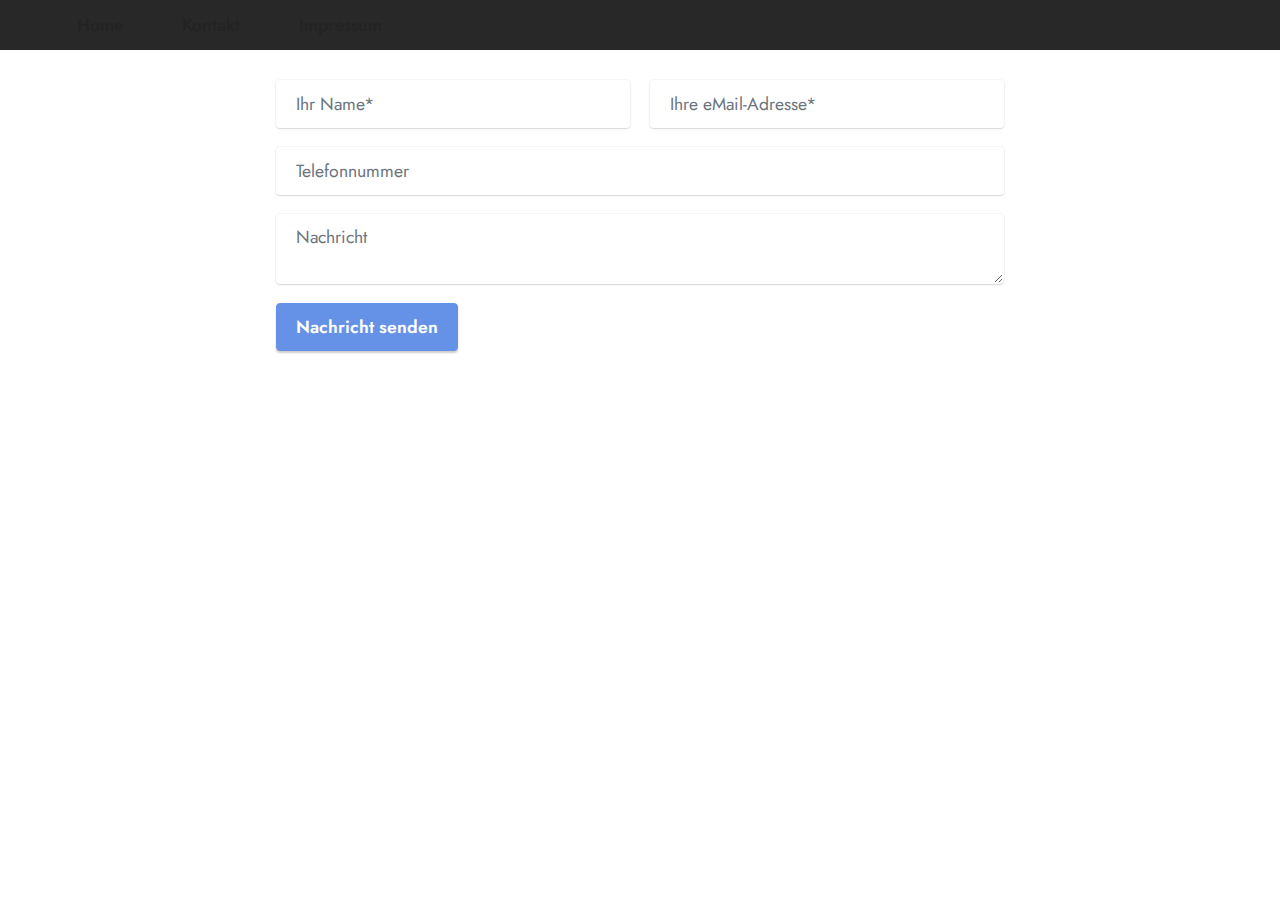
<file: page2.html>
<!DOCTYPE html>
<html  >
<head>
  
  <meta charset="UTF-8">
  <meta http-equiv="X-UA-Compatible" content="IE=edge">
  
  <meta name="viewport" content="width=device-width, initial-scale=1, minimum-scale=1">
  <link rel="shortcut icon" href="assets/images/logo.png" type="image/x-icon">
  <meta name="description" content="">
  
  
  <title>Kontakt</title>
  <link rel="stylesheet" href="assets/tether/tether.min.css">
  <link rel="stylesheet" href="assets/bootstrap/css/bootstrap.min.css">
  <link rel="stylesheet" href="assets/bootstrap/css/bootstrap-grid.min.css">
  <link rel="stylesheet" href="assets/bootstrap/css/bootstrap-reboot.min.css">
  <link rel="stylesheet" href="assets/dropdown/css/style.css">
  <link rel="stylesheet" href="assets/formstyler/jquery.formstyler.css">
  <link rel="stylesheet" href="assets/formstyler/jquery.formstyler.theme.css">
  <link rel="stylesheet" href="assets/datepicker/jquery.datetimepicker.min.css">
  <link rel="stylesheet" href="assets/socicon/css/styles.css">
  <link rel="stylesheet" href="assets/theme/css/style.css">
  <link rel="stylesheet" href="assets/recaptcha.css">
  <link rel="preload" href="https://fonts.googleapis.com/css?family=Jost:100,200,300,400,500,600,700,800,900,100i,200i,300i,400i,500i,600i,700i,800i,900i&display=swap" as="style" onload="this.onload=null;this.rel='stylesheet'">
  <noscript><link rel="stylesheet" href="https://fonts.googleapis.com/css?family=Jost:100,200,300,400,500,600,700,800,900,100i,200i,300i,400i,500i,600i,700i,800i,900i&display=swap"></noscript>
  <link rel="preload" as="style" href="assets/mobirise/css/mbr-additional.css"><link rel="stylesheet" href="assets/mobirise/css/mbr-additional.css" type="text/css">
  
  
  
  

</head>
<body>
  
  <section class="menu menu1 cid-sDYjnUF4yV" once="menu" id="menu1-d">
    

    <nav class="navbar navbar-dropdown navbar-fixed-top navbar-expand-lg">
        <div class="container-fluid">
            <div class="navbar-brand">
                
                
            </div>
            <button class="navbar-toggler" type="button" data-toggle="collapse" data-target="#navbarSupportedContent" aria-controls="navbarNavAltMarkup" aria-expanded="false" aria-label="Toggle navigation">
                <div class="hamburger">
                    <span></span>
                    <span></span>
                    <span></span>
                    <span></span>
                </div>
            </button>
            <div class="collapse navbar-collapse" id="navbarSupportedContent">
                <ul class="navbar-nav nav-dropdown nav-right navbar-nav-top-padding" data-app-modern-menu="true"><li class="nav-item"><a class="nav-link link text-black text-primary display-4" href="index.html">Home</a></li>
                    <li class="nav-item"><a class="nav-link link text-black text-primary display-4" href="page2.html">Kontakt</a></li>
                    <li class="nav-item"><a class="nav-link link text-black text-primary display-4" href="page1.html">Impressum</a>
                    </li></ul>
                
                
            </div>
        </div>
    </nav>
</section>

<section class="form5 cid-sDYvbcDNA6" id="form5-g">
    
    
    <div class="container">
        <div class="mbr-section-head">
            <h3 class="mbr-section-title mbr-fonts-style align-center mb-0 display-5">
                Schreiben Sie mir!</h3>
            
        </div>
        <div class="row justify-content-center mt-4">
            <div class="col-lg-8 mx-auto mbr-form" data-form-type="formoid">
<!--Formbuilder Form-->
<form action="https://mobirise.eu/" method="POST" class="mbr-form form-with-styler" data-form-title="Webseitennachricht"><input type="hidden" name="email" data-form-email="true" value="ac+fyD/dRsYIpvRiBEIvfRv4cL9kBMXruDFKIu7i6lQoAi2blyagVxD0lTKRLoWgp0iLlk0D1LZxwmmj3jEos0xL772BajUApWCSIy+7VajI0Ek5yecc7NW9RYGFmcyD.Mlxm3Gf32dv6sj8Su2hlnzAANJ71t2ZnZSH/Z5X5Xa5A9SdfL7MlnwDLUpCVNAaTaOEBtIQYMvNIXdcaRYDXnOTEVH12VBBNSVuxNvtQM8R+CHD+iSVPnVhqsTczME5q">
<div class="row">
<div hidden="hidden" data-form-alert="" class="alert alert-success col-12">Danke für's Ausfüllen</div>
<div hidden="hidden" data-form-alert-danger="" class="alert alert-danger col-12">Oops...! some problem!</div>
</div>
<div class="dragArea row">
<div class="col-md col-sm-12 form-group" data-for="Name">
<input type="text" name="Name" placeholder="Ihr Name*" data-form-field="Name" required="required" class="form-control display-7" value="" id="Name-form5-g">
</div>
<div class="col-md col-sm-12 form-group" data-for="Email">
<input type="email" name="Email" placeholder="Ihre eMail-Adresse*" data-form-field="Email" required="required" class="form-control display-7" value="" id="Email-form5-g">
</div>
<div data-for="Telefon" class="col-lg-12 col-md-12 col-sm-12 form-group">
<input type="text" name="Telefon" placeholder="Telefonnummer" data-form-field="Telefon" class="form-control display-7" value="" id="Telefon-form5-g">
</div>
<div data-for="textarea" class="col-12 form-group">
<textarea name="textarea" placeholder="Nachricht" data-form-field="textarea" class="form-control display-7" id="textarea-form5-g"></textarea>
</div>
<div class="col-lg-12 col-md-12 col-sm-12 align-center mbr-section-btn">
<button type="submit" class="btn btn-primary display-4">Nachricht senden</button>
</div>
</div>
</form><!--Formbuilder Form-->
</div>
        </div>
    </div>
</section>


<script src="assets/web/assets/jquery/jquery.min.js"></script>
  <script src="assets/popper/popper.min.js"></script>
  <script src="assets/tether/tether.min.js"></script>
  <script src="assets/bootstrap/js/bootstrap.min.js"></script>
  <script src="assets/smoothscroll/smooth-scroll.js"></script>
  <script src="assets/dropdown/js/nav-dropdown.js"></script>
  <script src="assets/dropdown/js/navbar-dropdown.js"></script>
  <script src="assets/touchswipe/jquery.touch-swipe.min.js"></script>
  <script src="assets/formstyler/jquery.formstyler.js"></script>
  <script src="assets/formstyler/jquery.formstyler.min.js"></script>
  <script src="assets/datepicker/jquery.datetimepicker.full.js"></script>
  <script src="assets/theme/js/script.js"></script>
  <script src="assets/formoid.min.js"></script>
  
  
  

</body>
</html>
</file>
<file: assets/web/assets/mobirise-icons/mobirise-icons.css>
@font-face {
  font-family: 'MobiriseIcons';
  src:  url('mobirise-icons.eot?spat4u');
  src:  url('mobirise-icons.eot?spat4u#iefix') format('embedded-opentype'),
    url('mobirise-icons.ttf?spat4u') format('truetype'),
    url('mobirise-icons.woff?spat4u') format('woff'),
    url('mobirise-icons.svg?spat4u#MobiriseIcons') format('svg');
  font-weight: normal;
  font-style: normal;
  font-display: swap;
}

[class^="mbri-"], [class*=" mbri-"] {
  /* use !important to prevent issues with browser extensions that change fonts */
  font-family: MobiriseIcons !important;
  speak: none;
  font-style: normal;
  font-weight: normal;
  font-variant: normal;
  text-transform: none;
  line-height: 1;

  /* Better Font Rendering =========== */
  -webkit-font-smoothing: antialiased;
  -moz-osx-font-smoothing: grayscale;
}

.mbri-add-submenu:before {
  content: "\e900";
}
.mbri-alert:before {
  content: "\e901";
}
.mbri-align-center:before {
  content: "\e902";
}
.mbri-align-justify:before {
  content: "\e903";
}
.mbri-align-left:before {
  content: "\e904";
}
.mbri-align-right:before {
  content: "\e905";
}
.mbri-android:before {
  content: "\e906";
}
.mbri-apple:before {
  content: "\e907";
}
.mbri-arrow-down:before {
  content: "\e908";
}
.mbri-arrow-next:before {
  content: "\e909";
}
.mbri-arrow-prev:before {
  content: "\e90a";
}
.mbri-arrow-up:before {
  content: "\e90b";
}
.mbri-bold:before {
  content: "\e90c";
}
.mbri-bookmark:before {
  content: "\e90d";
}
.mbri-bootstrap:before {
  content: "\e90e";
}
.mbri-briefcase:before {
  content: "\e90f";
}
.mbri-browse:before {
  content: "\e910";
}
.mbri-bulleted-list:before {
  content: "\e911";
}
.mbri-calendar:before {
  content: "\e912";
}
.mbri-camera:before {
  content: "\e913";
}
.mbri-cart-add:before {
  content: "\e914";
}
.mbri-cart-full:before {
  content: "\e915";
}
.mbri-cash:before {
  content: "\e916";
}
.mbri-change-style:before {
  content: "\e917";
}
.mbri-chat:before {
  content: "\e918";
}
.mbri-clock:before {
  content: "\e919";
}
.mbri-close:before {
  content: "\e91a";
}
.mbri-cloud:before {
  content: "\e91b";
}
.mbri-code:before {
  content: "\e91c";
}
.mbri-contact-form:before {
  content: "\e91d";
}
.mbri-credit-card:before {
  content: "\e91e";
}
.mbri-cursor-click:before {
  content: "\e91f";
}
.mbri-cust-feedback:before {
  content: "\e920";
}
.mbri-database:before {
  content: "\e921";
}
.mbri-delivery:before {
  content: "\e922";
}
.mbri-desktop:before {
  content: "\e923";
}
.mbri-devices:before {
  content: "\e924";
}
.mbri-down:before {
  content: "\e925";
}
.mbri-download:before {
  content: "\e989";
}
.mbri-drag-n-drop:before {
  content: "\e927";
}
.mbri-drag-n-drop2:before {
  content: "\e928";
}
.mbri-edit:before {
  content: "\e929";
}
.mbri-edit2:before {
  content: "\e92a";
}
.mbri-error:before {
  content: "\e92b";
}
.mbri-extension:before {
  content: "\e92c";
}
.mbri-features:before {
  content: "\e92d";
}
.mbri-file:before {
  content: "\e92e";
}
.mbri-flag:before {
  content: "\e92f";
}
.mbri-folder:before {
  content: "\e930";
}
.mbri-gift:before {
  content: "\e931";
}
.mbri-github:before {
  content: "\e932";
}
.mbri-globe:before {
  content: "\e933";
}
.mbri-globe-2:before {
  content: "\e934";
}
.mbri-growing-chart:before {
  content: "\e935";
}
.mbri-hearth:before {
  content: "\e936";
}
.mbri-help:before {
  content: "\e937";
}
.mbri-home:before {
  content: "\e938";
}
.mbri-hot-cup:before {
  content: "\e939";
}
.mbri-idea:before {
  content: "\e93a";
}
.mbri-image-gallery:before {
  content: "\e93b";
}
.mbri-image-slider:before {
  content: "\e93c";
}
.mbri-info:before {
  content: "\e93d";
}
.mbri-italic:before {
  content: "\e93e";
}
.mbri-key:before {
  content: "\e93f";
}
.mbri-laptop:before {
  content: "\e940";
}
.mbri-layers:before {
  content: "\e941";
}
.mbri-left-right:before {
  content: "\e942";
}
.mbri-left:before {
  content: "\e943";
}
.mbri-letter:before {
  content: "\e944";
}
.mbri-like:before {
  content: "\e945";
}
.mbri-link:before {
  content: "\e946";
}
.mbri-lock:before {
  content: "\e947";
}
.mbri-login:before {
  content: "\e948";
}
.mbri-logout:before {
  content: "\e949";
}
.mbri-magic-stick:before {
  content: "\e94a";
}
.mbri-map-pin:before {
  content: "\e94b";
}
.mbri-menu:before {
  content: "\e94c";
}
.mbri-mobile:before {
  content: "\e94d";
}
.mbri-mobile2:before {
  content: "\e94e";
}
.mbri-mobirise:before {
  content: "\e94f";
}
.mbri-more-horizontal:before {
  content: "\e950";
}
.mbri-more-vertical:before {
  content: "\e951";
}
.mbri-music:before {
  content: "\e952";
}
.mbri-new-file:before {
  content: "\e953";
}
.mbri-numbered-list:before {
  content: "\e954";
}
.mbri-opened-folder:before {
  content: "\e955";
}
.mbri-pages:before {
  content: "\e956";
}
.mbri-paper-plane:before {
  content: "\e957";
}
.mbri-paperclip:before {
  content: "\e958";
}
.mbri-photo:before {
  content: "\e959";
}
.mbri-photos:before {
  content: "\e95a";
}
.mbri-pin:before {
  content: "\e95b";
}
.mbri-play:before {
  content: "\e95c";
}
.mbri-plus:before {
  content: "\e95d";
}
.mbri-preview:before {
  content: "\e95e";
}
.mbri-print:before {
  content: "\e95f";
}
.mbri-protect:before {
  content: "\e960";
}
.mbri-question:before {
  content: "\e961";
}
.mbri-quote-left:before {
  content: "\e962";
}
.mbri-quote-right:before {
  content: "\e963";
}
.mbri-refresh:before {
  content: "\e964";
}
.mbri-responsive:before {
  content: "\e965";
}
.mbri-right:before {
  content: "\e966";
}
.mbri-rocket:before {
  content: "\e967";
}
.mbri-sad-face:before {
  content: "\e968";
}
.mbri-sale:before {
  content: "\e969";
}
.mbri-save:before {
  content: "\e96a";
}
.mbri-search:before {
  content: "\e96b";
}
.mbri-setting:before {
  content: "\e96c";
}
.mbri-setting2:before {
  content: "\e96d";
}
.mbri-setting3:before {
  content: "\e96e";
}
.mbri-share:before {
  content: "\e96f";
}
.mbri-shopping-bag:before {
  content: "\e970";
}
.mbri-shopping-basket:before {
  content: "\e971";
}
.mbri-shopping-cart:before {
  content: "\e972";
}
.mbri-sites:before {
  content: "\e973";
}
.mbri-smile-face:before {
  content: "\e974";
}
.mbri-speed:before {
  content: "\e975";
}
.mbri-star:before {
  content: "\e976";
}
.mbri-success:before {
  content: "\e977";
}
.mbri-sun:before {
  content: "\e978";
}
.mbri-sun2:before {
  content: "\e979";
}
.mbri-tablet:before {
  content: "\e97a";
}
.mbri-tablet-vertical:before {
  content: "\e97b";
}
.mbri-target:before {
  content: "\e97c";
}
.mbri-timer:before {
  content: "\e97d";
}
.mbri-to-ftp:before {
  content: "\e97e";
}
.mbri-to-local-drive:before {
  content: "\e97f";
}
.mbri-touch-swipe:before {
  content: "\e980";
}
.mbri-touch:before {
  content: "\e981";
}
.mbri-trash:before {
  content: "\e982";
}
.mbri-underline:before {
  content: "\e983";
}
.mbri-unlink:before {
  content: "\e984";
}
.mbri-unlock:before {
  content: "\e985";
}
.mbri-up-down:before {
  content: "\e986";
}
.mbri-up:before {
  content: "\e987";
}
.mbri-update:before {
  content: "\e988";
}
.mbri-upload:before {
 content: "\e926"; 
}
.mbri-user:before {
  content: "\e98a";
}
.mbri-user2:before {
  content: "\e98b";
}
.mbri-users:before {
  content: "\e98c";
}
.mbri-video:before {
  content: "\e98d";
}
.mbri-video-play:before {
  content: "\e98e";
}
.mbri-watch:before {
  content: "\e98f";
}
.mbri-website-theme:before {
  content: "\e990";
}
.mbri-wifi:before {
  content: "\e991";
}
.mbri-windows:before {
  content: "\e992";
}
.mbri-zoom-out:before {
  content: "\e993";
}
.mbri-redo:before {
  content: "\e994";
}
.mbri-undo:before {
  content: "\e995";
}
</file>
<file: assets/dropdown/css/style.css>
.navbar-dropdown {
  left: 0;
  padding: 0;
  position: absolute;
  right: 0;
  top: 0;
  transition: all 0.45s ease;
  z-index: 1030;
  background: #282828; }
  .navbar-dropdown .navbar-logo {
    margin-right: 0.8rem;
    transition: margin 0.3s ease-in-out;
    vertical-align: middle; }
    .navbar-dropdown .navbar-logo img {
      height: 3.125rem;
      transition: all 0.3s ease-in-out; }
    .navbar-dropdown .navbar-logo.mbr-iconfont {
      font-size: 3.125rem;
      line-height: 3.125rem; }
  .navbar-dropdown .navbar-caption {
    font-weight: 700;
    white-space: normal;
    vertical-align: -4px;
    line-height: 3.125rem !important; }
    .navbar-dropdown .navbar-caption, .navbar-dropdown .navbar-caption:hover {
      color: inherit;
      text-decoration: none; }
  .navbar-dropdown .mbr-iconfont + .navbar-caption {
    vertical-align: -1px; }
  .navbar-dropdown.navbar-fixed-top {
    position: fixed; }
  .navbar-dropdown .navbar-brand span {
    vertical-align: -4px; }
  .navbar-dropdown.bg-color.transparent {
    background: none; }
  .navbar-dropdown.navbar-short .navbar-brand {
    padding: 0.625rem 0; }
    .navbar-dropdown.navbar-short .navbar-brand span {
      vertical-align: -1px; }
  .navbar-dropdown.navbar-short .navbar-caption {
    line-height: 2.375rem !important;
    vertical-align: -2px; }
  .navbar-dropdown.navbar-short .navbar-logo {
    margin-right: 0.5rem; }
    .navbar-dropdown.navbar-short .navbar-logo img {
      height: 2.375rem; }
    .navbar-dropdown.navbar-short .navbar-logo.mbr-iconfont {
      font-size: 2.375rem;
      line-height: 2.375rem; }
  .navbar-dropdown.navbar-short .mbr-table-cell {
    height: 3.625rem; }
  .navbar-dropdown .navbar-close {
    left: 0.6875rem;
    position: fixed;
    top: 0.75rem;
    z-index: 1000; }
  .navbar-dropdown .hamburger-icon {
    content: "";
    display: inline-block;
    vertical-align: middle;
    width: 16px;
    -webkit-box-shadow: 0 -6px 0 1px #282828,0 0 0 1px #282828,0 6px 0 1px #282828;
    -moz-box-shadow: 0 -6px 0 1px #282828,0 0 0 1px #282828,0 6px 0 1px #282828;
    box-shadow: 0 -6px 0 1px #282828,0 0 0 1px #282828,0 6px 0 1px #282828; }

.dropdown-menu .dropdown-toggle[data-toggle="dropdown-submenu"]::after {
  border-bottom: 0.35em solid transparent;
  border-left: 0.35em solid;
  border-right: 0;
  border-top: 0.35em solid transparent;
  margin-left: 0.3rem; }

.dropdown-menu .dropdown-item:focus {
  outline: 0; }

.nav-dropdown {
  font-size: 0.75rem;
  font-weight: 500;
  height: auto !important; }
  .nav-dropdown .nav-btn {
    padding-left: 1rem; }
  .nav-dropdown .link {
    margin: .667em 1.667em;
    font-weight: 500;
    padding: 0;
    transition: color .2s ease-in-out; }
    .nav-dropdown .link.dropdown-toggle {
      margin-right: 2.583em; }
      .nav-dropdown .link.dropdown-toggle::after {
        margin-left: .25rem;
        border-top: 0.35em solid;
        border-right: 0.35em solid transparent;
        border-left: 0.35em solid transparent;
        border-bottom: 0; }
      .nav-dropdown .link.dropdown-toggle[aria-expanded="true"] {
        margin: 0;
        padding: 0.667em 3.263em  0.667em 1.667em; }
  .nav-dropdown .link::after,
  .nav-dropdown .dropdown-item::after {
    color: inherit; }
  .nav-dropdown .btn {
    font-size: 0.75rem;
    font-weight: 700;
    letter-spacing: 0;
    margin-bottom: 0;
    padding-left: 1.25rem;
    padding-right: 1.25rem; }
  .nav-dropdown .dropdown-menu {
    border-radius: 0;
    border: 0;
    left: 0;
    margin: 0;
    padding-bottom: 1.25rem;
    padding-top: 1.25rem;
    position: relative; }
  .nav-dropdown .dropdown-submenu {
    margin-left: 0.125rem;
    top: 0; }
  .nav-dropdown .dropdown-item {
    font-weight: 500;
    line-height: 2;
    padding: 0.3846em 4.615em 0.3846em 1.5385em;
    position: relative;
    transition: color .2s ease-in-out, background-color .2s ease-in-out; }
    .nav-dropdown .dropdown-item::after {
      margin-top: -0.3077em;
      position: absolute;
      right: 1.1538em;
      top: 50%; }
    .nav-dropdown .dropdown-item:focus, .nav-dropdown .dropdown-item:hover {
      background: none; }

@media (max-width: 767px) {
  .nav-dropdown.navbar-toggleable-sm {
    bottom: 0;
    display: none;
    left: 0;
    overflow-x: hidden;
    position: fixed;
    top: 0;
    transform: translateX(-100%);
    -ms-transform: translateX(-100%);
    -webkit-transform: translateX(-100%);
    width: 18.75rem;
    z-index: 999; } }
.nav-dropdown.navbar-toggleable-xl {
  bottom: 0;
  display: none;
  left: 0;
  overflow-x: hidden;
  position: fixed;
  top: 0;
  transform: translateX(-100%);
  -ms-transform: translateX(-100%);
  -webkit-transform: translateX(-100%);
  width: 18.75rem;
  z-index: 999; }

.nav-dropdown-sm {
  display: block !important;
  overflow-x: hidden;
  overflow: auto;
  padding-top: 3.875rem; }
  .nav-dropdown-sm::after {
    content: "";
    display: block;
    height: 3rem;
    width: 100%; }
  .nav-dropdown-sm.collapse.in ~ .navbar-close {
    display: block !important; }
  .nav-dropdown-sm.collapsing, .nav-dropdown-sm.collapse.in {
    transform: translateX(0);
    -ms-transform: translateX(0);
    -webkit-transform: translateX(0);
    transition: all 0.25s ease-out;
    -webkit-transition: all 0.25s ease-out;
    background: #282828; }
  .nav-dropdown-sm.collapsing[aria-expanded="false"] {
    transform: translateX(-100%);
    -ms-transform: translateX(-100%);
    -webkit-transform: translateX(-100%); }
  .nav-dropdown-sm .nav-item {
    display: block;
    margin-left: 0 !important;
    padding-left: 0; }
  .nav-dropdown-sm .link,
  .nav-dropdown-sm .dropdown-item {
    border-top: 1px dotted rgba(255, 255, 255, 0.1);
    font-size: 0.8125rem;
    line-height: 1.6;
    margin: 0 !important;
    padding: 0.875rem 2.4rem 0.875rem 1.5625rem !important;
    position: relative;
    white-space: normal; }
    .nav-dropdown-sm .link:focus, .nav-dropdown-sm .link:hover,
    .nav-dropdown-sm .dropdown-item:focus,
    .nav-dropdown-sm .dropdown-item:hover {
      background: rgba(0, 0, 0, 0.2) !important;
      color: #c0a375; }
  .nav-dropdown-sm .nav-btn {
    position: relative;
    padding: 1.5625rem 1.5625rem 0 1.5625rem; }
    .nav-dropdown-sm .nav-btn::before {
      border-top: 1px dotted rgba(255, 255, 255, 0.1);
      content: "";
      left: 0;
      position: absolute;
      top: 0;
      width: 100%; }
    .nav-dropdown-sm .nav-btn + .nav-btn {
      padding-top: 0.625rem; }
      .nav-dropdown-sm .nav-btn + .nav-btn::before {
        display: none; }
  .nav-dropdown-sm .btn {
    padding: 0.625rem 0; }
  .nav-dropdown-sm .dropdown-toggle[data-toggle="dropdown-submenu"]::after {
    margin-left: .25rem;
    border-top: 0.35em solid;
    border-right: 0.35em solid transparent;
    border-left: 0.35em solid transparent;
    border-bottom: 0; }
  .nav-dropdown-sm .dropdown-toggle[data-toggle="dropdown-submenu"][aria-expanded="true"]::after {
    border-top: 0;
    border-right: 0.35em solid transparent;
    border-left: 0.35em solid transparent;
    border-bottom: 0.35em solid; }
  .nav-dropdown-sm .dropdown-menu {
    margin: 0;
    padding: 0;
    position: relative;
    top: 0;
    left: 0;
    width: 100%;
    border: 0;
    float: none;
    border-radius: 0;
    background: none; }
  .nav-dropdown-sm .dropdown-submenu {
    left: 100%;
    margin-left: 0.125rem;
    margin-top: -1.25rem;
    top: 0; }

.navbar-toggleable-sm .nav-dropdown .dropdown-menu {
  position: absolute; }

.navbar-toggleable-sm .nav-dropdown .dropdown-submenu {
  left: 100%;
  margin-left: 0.125rem;
  margin-top: -1.25rem;
  top: 0; }

.navbar-toggleable-sm.opened .nav-dropdown .dropdown-menu {
  position: relative; }

.navbar-toggleable-sm.opened .nav-dropdown .dropdown-submenu {
  left: 0;
  margin-left: 00rem;
  margin-top: 0rem;
  top: 0; }

.is-builder .nav-dropdown.collapsing {
  transition: none !important; }
</file>
<file: assets/socicon/css/styles.css>
@charset "UTF-8";

@font-face {
  font-family: 'Socicon';
  src:  url('../fonts/socicon.eot');
  src:  url('../fonts/socicon.eot?#iefix') format('embedded-opentype'),
    url('../fonts/socicon.woff2') format('woff2'),
    url('../fonts/socicon.ttf') format('truetype'),
    url('../fonts/socicon.woff') format('woff'),
    url('../fonts/socicon.svg#socicon') format('svg');
  font-weight: normal;
  font-style: normal;
  font-display: swap;
}

[data-icon]:before {
  font-family: "socicon" !important;
  content: attr(data-icon);
  font-style: normal !important;
  font-weight: normal !important;
  font-variant: normal !important;
  text-transform: none !important;
  speak: none;
  line-height: 1;
  -webkit-font-smoothing: antialiased;
  -moz-osx-font-smoothing: grayscale;
}

[class^="socicon-"], [class*=" socicon-"] {
  /* use !important to prevent issues with browser extensions that change fonts */
  font-family: 'Socicon' !important;
  speak: none;
  font-style: normal;
  font-weight: normal;
  font-variant: normal;
  text-transform: none;
  line-height: 1;

  /* Better Font Rendering =========== */
  -webkit-font-smoothing: antialiased;
  -moz-osx-font-smoothing: grayscale;
}

.socicon-eitaa:before {
  content: "\e97c";
}
.socicon-soroush:before {
  content: "\e97d";
}
.socicon-bale:before {
  content: "\e97e";
}
.socicon-zazzle:before {
  content: "\e97b";
}
.socicon-society6:before {
  content: "\e97a";
}
.socicon-redbubble:before {
  content: "\e979";
}
.socicon-avvo:before {
  content: "\e978";
}
.socicon-stitcher:before {
  content: "\e977";
}
.socicon-googlehangouts:before {
  content: "\e974";
}
.socicon-dlive:before {
  content: "\e975";
}
.socicon-vsco:before {
  content: "\e976";
}
.socicon-flipboard:before {
  content: "\e973";
}
.socicon-ubuntu:before {
  content: "\e958";
}
.socicon-artstation:before {
  content: "\e959";
}
.socicon-invision:before {
  content: "\e95a";
}
.socicon-torial:before {
  content: "\e95b";
}
.socicon-collectorz:before {
  content: "\e95c";
}
.socicon-seenthis:before {
  content: "\e95d";
}
.socicon-googleplaymusic:before {
  content: "\e95e";
}
.socicon-debian:before {
  content: "\e95f";
}
.socicon-filmfreeway:before {
  content: "\e960";
}
.socicon-gnome:before {
  content: "\e961";
}
.socicon-itchio:before {
  content: "\e962";
}
.socicon-jamendo:before {
  content: "\e963";
}
.socicon-mix:before {
  content: "\e964";
}
.socicon-sharepoint:before {
  content: "\e965";
}
.socicon-tinder:before {
  content: "\e966";
}
.socicon-windguru:before {
  content: "\e967";
}
.socicon-cdbaby:before {
  content: "\e968";
}
.socicon-elementaryos:before {
  content: "\e969";
}
.socicon-stage32:before {
  content: "\e96a";
}
.socicon-tiktok:before {
  content: "\e96b";
}
.socicon-gitter:before {
  content: "\e96c";
}
.socicon-letterboxd:before {
  content: "\e96d";
}
.socicon-threema:before {
  content: "\e96e";
}
.socicon-splice:before {
  content: "\e96f";
}
.socicon-metapop:before {
  content: "\e970";
}
.socicon-naver:before {
  content: "\e971";
}
.socicon-remote:before {
  content: "\e972";
}
.socicon-internet:before {
  content: "\e957";
}
.socicon-moddb:before {
  content: "\e94b";
}
.socicon-indiedb:before {
  content: "\e94c";
}
.socicon-traxsource:before {
  content: "\e94d";
}
.socicon-gamefor:before {
  content: "\e94e";
}
.socicon-pixiv:before {
  content: "\e94f";
}
.socicon-myanimelist:before {
  content: "\e950";
}
.socicon-blackberry:before {
  content: "\e951";
}
.socicon-wickr:before {
  content: "\e952";
}
.socicon-spip:before {
  content: "\e953";
}
.socicon-napster:before {
  content: "\e954";
}
.socicon-beatport:before {
  content: "\e955";
}
.socicon-hackerone:before {
  content: "\e956";
}
.socicon-hackernews:before {
  content: "\e946";
}
.socicon-smashwords:before {
  content: "\e947";
}
.socicon-kobo:before {
  content: "\e948";
}
.socicon-bookbub:before {
  content: "\e949";
}
.socicon-mailru:before {
  content: "\e94a";
}
.socicon-gitlab:before {
  content: "\e945";
}
.socicon-instructables:before {
  content: "\e944";
}
.socicon-portfolio:before {
  content: "\e943";
}
.socicon-codered:before {
  content: "\e940";
}
.socicon-origin:before {
  content: "\e941";
}
.socicon-nextdoor:before {
  content: "\e942";
}
.socicon-udemy:before {
  content: "\e93f";
}
.socicon-livemaster:before {
  content: "\e93e";
}
.socicon-crunchbase:before {
  content: "\e93b";
}
.socicon-homefy:before {
  content: "\e93c";
}
.socicon-calendly:before {
  content: "\e93d";
}
.socicon-realtor:before {
  content: "\e90f";
}
.socicon-tidal:before {
  content: "\e910";
}
.socicon-qobuz:before {
  content: "\e911";
}
.socicon-natgeo:before {
  content: "\e912";
}
.socicon-mastodon:before {
  content: "\e913";
}
.socicon-unsplash:before {
  content: "\e914";
}
.socicon-homeadvisor:before {
  content: "\e915";
}
.socicon-angieslist:before {
  content: "\e916";
}
.socicon-codepen:before {
  content: "\e917";
}
.socicon-slack:before {
  content: "\e918";
}
.socicon-openaigym:before {
  content: "\e919";
}
.socicon-logmein:before {
  content: "\e91a";
}
.socicon-fiverr:before {
  content: "\e91b";
}
.socicon-gotomeeting:before {
  content: "\e91c";
}
.socicon-aliexpress:before {
  content: "\e91d";
}
.socicon-guru:before {
  content: "\e91e";
}
.socicon-appstore:before {
  content: "\e91f";
}
.socicon-homes:before {
  content: "\e920";
}
.socicon-zoom:before {
  content: "\e921";
}
.socicon-alibaba:before {
  content: "\e922";
}
.socicon-craigslist:before {
  content: "\e923";
}
.socicon-wix:before {
  content: "\e924";
}
.socicon-redfin:before {
  content: "\e925";
}
.socicon-googlecalendar:before {
  content: "\e926";
}
.socicon-shopify:before {
  content: "\e927";
}
.socicon-freelancer:before {
  content: "\e928";
}
.socicon-seedrs:before {
  content: "\e929";
}
.socicon-bing:before {
  content: "\e92a";
}
.socicon-doodle:before {
  content: "\e92b";
}
.socicon-bonanza:before {
  content: "\e92c";
}
.socicon-squarespace:before {
  content: "\e92d";
}
.socicon-toptal:before {
  content: "\e92e";
}
.socicon-gust:before {
  content: "\e92f";
}
.socicon-ask:before {
  content: "\e930";
}
.socicon-trulia:before {
  content: "\e931";
}
.socicon-loomly:before {
  content: "\e932";
}
.socicon-ghost:before {
  content: "\e933";
}
.socicon-upwork:before {
  content: "\e934";
}
.socicon-fundable:before {
  content: "\e935";
}
.socicon-booking:before {
  content: "\e936";
}
.socicon-googlemaps:before {
  content: "\e937";
}
.socicon-zillow:before {
  content: "\e938";
}
.socicon-niconico:before {
  content: "\e939";
}
.socicon-toneden:before {
  content: "\e93a";
}
.socicon-augment:before {
  content: "\e908";
}
.socicon-bitbucket:before {
  content: "\e909";
}
.socicon-fyuse:before {
  content: "\e90a";
}
.socicon-yt-gaming:before {
  content: "\e90b";
}
.socicon-sketchfab:before {
  content: "\e90c";
}
.socicon-mobcrush:before {
  content: "\e90d";
}
.socicon-microsoft:before {
  content: "\e90e";
}
.socicon-pandora:before {
  content: "\e907";
}
.socicon-messenger:before {
  content: "\e906";
}
.socicon-gamewisp:before {
  content: "\e905";
}
.socicon-bloglovin:before {
  content: "\e904";
}
.socicon-tunein:before {
  content: "\e903";
}
.socicon-gamejolt:before {
  content: "\e901";
}
.socicon-trello:before {
  content: "\e902";
}
.socicon-spreadshirt:before {
  content: "\e900";
}
.socicon-500px:before {
  content: "\e000";
}
.socicon-8tracks:before {
  content: "\e001";
}
.socicon-airbnb:before {
  content: "\e002";
}
.socicon-alliance:before {
  content: "\e003";
}
.socicon-amazon:before {
  content: "\e004";
}
.socicon-amplement:before {
  content: "\e005";
}
.socicon-android:before {
  content: "\e006";
}
.socicon-angellist:before {
  content: "\e007";
}
.socicon-apple:before {
  content: "\e008";
}
.socicon-appnet:before {
  content: "\e009";
}
.socicon-baidu:before {
  content: "\e00a";
}
.socicon-bandcamp:before {
  content: "\e00b";
}
.socicon-battlenet:before {
  content: "\e00c";
}
.socicon-mixer:before {
  content: "\e00d";
}
.socicon-bebee:before {
  content: "\e00e";
}
.socicon-bebo:before {
  content: "\e00f";
}
.socicon-behance:before {
  content: "\e010";
}
.socicon-blizzard:before {
  content: "\e011";
}
.socicon-blogger:before {
  content: "\e012";
}
.socicon-buffer:before {
  content: "\e013";
}
.socicon-chrome:before {
  content: "\e014";
}
.socicon-coderwall:before {
  content: "\e015";
}
.socicon-curse:before {
  content: "\e016";
}
.socicon-dailymotion:before {
  content: "\e017";
}
.socicon-deezer:before {
  content: "\e018";
}
.socicon-delicious:before {
  content: "\e019";
}
.socicon-deviantart:before {
  content: "\e01a";
}
.socicon-diablo:before {
  content: "\e01b";
}
.socicon-digg:before {
  content: "\e01c";
}
.socicon-discord:before {
  content: "\e01d";
}
.socicon-disqus:before {
  content: "\e01e";
}
.socicon-douban:before {
  content: "\e01f";
}
.socicon-draugiem:before {
  content: "\e020";
}
.socicon-dribbble:before {
  content: "\e021";
}
.socicon-drupal:before {
  content: "\e022";
}
.socicon-ebay:before {
  content: "\e023";
}
.socicon-ello:before {
  content: "\e024";
}
.socicon-endomodo:before {
  content: "\e025";
}
.socicon-envato:before {
  content: "\e026";
}
.socicon-etsy:before {
  content: "\e027";
}
.socicon-facebook:before {
  content: "\e028";
}
.socicon-feedburner:before {
  content: "\e029";
}
.socicon-filmweb:before {
  content: "\e02a";
}
.socicon-firefox:before {
  content: "\e02b";
}
.socicon-flattr:before {
  content: "\e02c";
}
.socicon-flickr:before {
  content: "\e02d";
}
.socicon-formulr:before {
  content: "\e02e";
}
.socicon-forrst:before {
  content: "\e02f";
}
.socicon-foursquare:before {
  content: "\e030";
}
.socicon-friendfeed:before {
  content: "\e031";
}
.socicon-github:before {
  content: "\e032";
}
.socicon-goodreads:before {
  content: "\e033";
}
.socicon-google:before {
  content: "\e034";
}
.socicon-googlescholar:before {
  content: "\e035";
}
.socicon-googlegroups:before {
  content: "\e036";
}
.socicon-googlephotos:before {
  content: "\e037";
}
.socicon-googleplus:before {
  content: "\e038";
}
.socicon-grooveshark:before {
  content: "\e039";
}
.socicon-hackerrank:before {
  content: "\e03a";
}
.socicon-hearthstone:before {
  content: "\e03b";
}
.socicon-hellocoton:before {
  content: "\e03c";
}
.socicon-heroes:before {
  content: "\e03d";
}
.socicon-smashcast:before {
  content: "\e03e";
}
.socicon-horde:before {
  content: "\e03f";
}
.socicon-houzz:before {
  content: "\e040";
}
.socicon-icq:before {
  content: "\e041";
}
.socicon-identica:before {
  content: "\e042";
}
.socicon-imdb:before {
  content: "\e043";
}
.socicon-instagram:before {
  content: "\e044";
}
.socicon-issuu:before {
  content: "\e045";
}
.socicon-istock:before {
  content: "\e046";
}
.socicon-itunes:before {
  content: "\e047";
}
.socicon-keybase:before {
  content: "\e048";
}
.socicon-lanyrd:before {
  content: "\e049";
}
.socicon-lastfm:before {
  content: "\e04a";
}
.socicon-line:before {
  content: "\e04b";
}
.socicon-linkedin:before {
  content: "\e04c";
}
.socicon-livejournal:before {
  content: "\e04d";
}
.socicon-lyft:before {
  content: "\e04e";
}
.socicon-macos:before {
  content: "\e04f";
}
.socicon-mail:before {
  content: "\e050";
}
.socicon-medium:before {
  content: "\e051";
}
.socicon-meetup:before {
  content: "\e052";
}
.socicon-mixcloud:before {
  content: "\e053";
}
.socicon-modelmayhem:before {
  content: "\e054";
}
.socicon-mumble:before {
  content: "\e055";
}
.socicon-myspace:before {
  content: "\e056";
}
.socicon-newsvine:before {
  content: "\e057";
}
.socicon-nintendo:before {
  content: "\e058";
}
.socicon-npm:before {
  content: "\e059";
}
.socicon-odnoklassniki:before {
  content: "\e05a";
}
.socicon-openid:before {
  content: "\e05b";
}
.socicon-opera:before {
  content: "\e05c";
}
.socicon-outlook:before {
  content: "\e05d";
}
.socicon-overwatch:before {
  content: "\e05e";
}
.socicon-patreon:before {
  content: "\e05f";
}
.socicon-paypal:before {
  content: "\e060";
}
.socicon-periscope:before {
  content: "\e061";
}
.socicon-persona:before {
  content: "\e062";
}
.socicon-pinterest:before {
  content: "\e063";
}
.socicon-play:before {
  content: "\e064";
}
.socicon-player:before {
  content: "\e065";
}
.socicon-playstation:before {
  content: "\e066";
}
.socicon-pocket:before {
  content: "\e067";
}
.socicon-qq:before {
  content: "\e068";
}
.socicon-quora:before {
  content: "\e069";
}
.socicon-raidcall:before {
  content: "\e06a";
}
.socicon-ravelry:before {
  content: "\e06b";
}
.socicon-reddit:before {
  content: "\e06c";
}
.socicon-renren:before {
  content: "\e06d";
}
.socicon-researchgate:before {
  content: "\e06e";
}
.socicon-residentadvisor:before {
  content: "\e06f";
}
.socicon-reverbnation:before {
  content: "\e070";
}
.socicon-rss:before {
  content: "\e071";
}
.socicon-sharethis:before {
  content: "\e072";
}
.socicon-skype:before {
  content: "\e073";
}
.socicon-slideshare:before {
  content: "\e074";
}
.socicon-smugmug:before {
  content: "\e075";
}
.socicon-snapchat:before {
  content: "\e076";
}
.socicon-songkick:before {
  content: "\e077";
}
.socicon-soundcloud:before {
  content: "\e078";
}
.socicon-spotify:before {
  content: "\e079";
}
.socicon-stackexchange:before {
  content: "\e07a";
}
.socicon-stackoverflow:before {
  content: "\e07b";
}
.socicon-starcraft:before {
  content: "\e07c";
}
.socicon-stayfriends:before {
  content: "\e07d";
}
.socicon-steam:before {
  content: "\e07e";
}
.socicon-storehouse:before {
  content: "\e07f";
}
.socicon-strava:before {
  content: "\e080";
}
.socicon-streamjar:before {
  content: "\e081";
}
.socicon-stumbleupon:before {
  content: "\e082";
}
.socicon-swarm:before {
  content: "\e083";
}
.socicon-teamspeak:before {
  content: "\e084";
}
.socicon-teamviewer:before {
  content: "\e085";
}
.socicon-technorati:before {
  content: "\e086";
}
.socicon-telegram:before {
  content: "\e087";
}
.socicon-tripadvisor:before {
  content: "\e088";
}
.socicon-tripit:before {
  content: "\e089";
}
.socicon-triplej:before {
  content: "\e08a";
}
.socicon-tumblr:before {
  content: "\e08b";
}
.socicon-twitch:before {
  content: "\e08c";
}
.socicon-twitter:before {
  content: "\e08d";
}
.socicon-uber:before {
  content: "\e08e";
}
.socicon-ventrilo:before {
  content: "\e08f";
}
.socicon-viadeo:before {
  content: "\e090";
}
.socicon-viber:before {
  content: "\e091";
}
.socicon-viewbug:before {
  content: "\e092";
}
.socicon-vimeo:before {
  content: "\e093";
}
.socicon-vine:before {
  content: "\e094";
}
.socicon-vkontakte:before {
  content: "\e095";
}
.socicon-warcraft:before {
  content: "\e096";
}
.socicon-wechat:before {
  content: "\e097";
}
.socicon-weibo:before {
  content: "\e098";
}
.socicon-whatsapp:before {
  content: "\e099";
}
.socicon-wikipedia:before {
  content: "\e09a";
}
.socicon-windows:before {
  content: "\e09b";
}
.socicon-wordpress:before {
  content: "\e09c";
}
.socicon-wykop:before {
  content: "\e09d";
}
.socicon-xbox:before {
  content: "\e09e";
}
.socicon-xing:before {
  content: "\e09f";
}
.socicon-yahoo:before {
  content: "\e0a0";
}
.socicon-yammer:before {
  content: "\e0a1";
}
.socicon-yandex:before {
  content: "\e0a2";
}
.socicon-yelp:before {
  content: "\e0a3";
}
.socicon-younow:before {
  content: "\e0a4";
}
.socicon-youtube:before {
  content: "\e0a5";
}
.socicon-zapier:before {
  content: "\e0a6";
}
.socicon-zerply:before {
  content: "\e0a7";
}
.socicon-zomato:before {
  content: "\e0a8";
}
.socicon-zynga:before {
  content: "\e0a9";
}
</file>
<file: assets/theme/css/style.css>
@charset "UTF-8";
section {
  background-color: #ffffff;
}

body {
  font-style: normal;
  line-height: 1.5;
  font-weight: 400;
  color: #232323;
  position: relative;
}

button {
  background-color: transparent;
  border-color: transparent;
}

section,
.container,
.container-fluid {
  position: relative;
  word-wrap: break-word;
}

a.mbr-iconfont:hover {
  text-decoration: none;
}

.article .lead p,
.article .lead ul,
.article .lead ol,
.article .lead pre,
.article .lead blockquote {
  margin-bottom: 0;
}

a {
  font-style: normal;
  font-weight: 400;
  cursor: pointer;
}
a, a:hover {
  text-decoration: none;
}

.mbr-section-title {
  font-style: normal;
  line-height: 1.3;
}

.mbr-section-subtitle {
  line-height: 1.3;
}

.mbr-text {
  font-style: normal;
  line-height: 1.7;
}

h1,
h2,
h3,
h4,
h5,
h6,
.display-1,
.display-2,
.display-4,
.display-5,
.display-7,
span,
p,
a {
  line-height: 1;
  word-break: break-word;
  word-wrap: break-word;
  font-weight: 400;
}

b,
strong {
  font-weight: bold;
}

input:-webkit-autofill, input:-webkit-autofill:hover, input:-webkit-autofill:focus, input:-webkit-autofill:active {
  transition-delay: 9999s;
  -webkit-transition-property: background-color, color;
  transition-property: background-color, color;
}

textarea[type=hidden] {
  display: none;
}

section {
  background-position: 50% 50%;
  background-repeat: no-repeat;
  background-size: cover;
}
section .mbr-background-video,
section .mbr-background-video-preview {
  position: absolute;
  bottom: 0;
  left: 0;
  right: 0;
  top: 0;
}

.hidden {
  visibility: hidden;
}

.mbr-z-index20 {
  z-index: 20;
}

/*! Base colors */
.mbr-white {
  color: #ffffff;
}

.mbr-black {
  color: #111111;
}

.mbr-bg-white {
  background-color: #ffffff;
}

.mbr-bg-black {
  background-color: #000000;
}

/*! Text-aligns */
.align-left {
  text-align: left;
}

.align-center {
  text-align: center;
}

.align-right {
  text-align: right;
}

/*! Font-weight  */
.mbr-light {
  font-weight: 300;
}

.mbr-regular {
  font-weight: 400;
}

.mbr-semibold {
  font-weight: 500;
}

.mbr-bold {
  font-weight: 700;
}

/*! Media  */
.media-content {
  flex-basis: 100%;
}

.media-container-row {
  display: flex;
  flex-direction: row;
  flex-wrap: wrap;
  justify-content: center;
  align-content: center;
  align-items: start;
}
.media-container-row .media-size-item {
  width: 400px;
}

.media-container-column {
  display: flex;
  flex-direction: column;
  flex-wrap: wrap;
  justify-content: center;
  align-content: center;
  align-items: stretch;
}
.media-container-column > * {
  width: 100%;
}

@media (min-width: 992px) {
  .media-container-row {
    flex-wrap: nowrap;
  }
}
figure {
  margin-bottom: 0;
  overflow: hidden;
}

figure[mbr-media-size] {
  transition: width 0.1s;
}

img,
iframe {
  display: block;
  width: 100%;
}

.card {
  background-color: transparent;
  border: none;
}

.card-box {
  width: 100%;
}

.card-img {
  text-align: center;
  flex-shrink: 0;
  -webkit-flex-shrink: 0;
}

.media {
  max-width: 100%;
  margin: 0 auto;
}

.mbr-figure {
  align-self: center;
}

.media-container > div {
  max-width: 100%;
}

.mbr-figure img,
.card-img img {
  width: 100%;
}

@media (max-width: 991px) {
  .media-size-item {
    width: auto !important;
  }

  .media {
    width: auto;
  }

  .mbr-figure {
    width: 100% !important;
  }
}
/*! Buttons */
.mbr-section-btn {
  margin-left: -0.6rem;
  margin-right: -0.6rem;
  font-size: 0;
}

.btn {
  font-weight: 600;
  border-width: 1px;
  font-style: normal;
  margin: 0.6rem 0.6rem;
  white-space: normal;
  transition: all 0.2s ease-in-out;
  display: inline-flex;
  align-items: center;
  justify-content: center;
  word-break: break-word;
}

.btn-sm {
  font-weight: 600;
  letter-spacing: 0px;
  transition: all 0.3s ease-in-out;
}

.btn-md {
  font-weight: 600;
  letter-spacing: 0px;
  transition: all 0.3s ease-in-out;
}

.btn-lg {
  font-weight: 600;
  letter-spacing: 0px;
  transition: all 0.3s ease-in-out;
}

.btn-form {
  margin: 0;
}
.btn-form:hover {
  cursor: pointer;
}

nav .mbr-section-btn {
  margin-left: 0rem;
  margin-right: 0rem;
}

/*! Btn icon margin */
.btn .mbr-iconfont,
.btn.btn-sm .mbr-iconfont {
  order: 1;
  cursor: pointer;
  margin-left: 0.5rem;
  vertical-align: sub;
}

.btn.btn-md .mbr-iconfont,
.btn.btn-md .mbr-iconfont {
  margin-left: 0.8rem;
}

.mbr-regular {
  font-weight: 400;
}

.mbr-semibold {
  font-weight: 500;
}

.mbr-bold {
  font-weight: 700;
}

[type=submit] {
  -webkit-appearance: none;
}

/*! Full-screen */
.mbr-fullscreen .mbr-overlay {
  min-height: 100vh;
}

.mbr-fullscreen {
  display: flex;
  display: -moz-flex;
  display: -ms-flex;
  display: -o-flex;
  align-items: center;
  min-height: 100vh;
  padding-top: 3rem;
  padding-bottom: 3rem;
}

/*! Map */
.map {
  height: 25rem;
  position: relative;
}
.map iframe {
  width: 100%;
  height: 100%;
}

/*! Scroll to top arrow */
.mbr-arrow-up {
  bottom: 25px;
  right: 90px;
  position: fixed;
  text-align: right;
  z-index: 5000;
  color: #ffffff;
  font-size: 22px;
}

.mbr-arrow-up a {
  background: rgba(0, 0, 0, 0.2);
  border-radius: 50%;
  color: #fff;
  display: inline-block;
  height: 60px;
  width: 60px;
  border: 2px solid #fff;
  outline-style: none !important;
  position: relative;
  text-decoration: none;
  transition: all 0.3s ease-in-out;
  cursor: pointer;
  text-align: center;
}
.mbr-arrow-up a:hover {
  background-color: rgba(0, 0, 0, 0.4);
}
.mbr-arrow-up a i {
  line-height: 60px;
}

.mbr-arrow-up-icon {
  display: block;
  color: #fff;
}

.mbr-arrow-up-icon::before {
  content: "›";
  display: inline-block;
  font-family: serif;
  font-size: 22px;
  line-height: 1;
  font-style: normal;
  position: relative;
  top: 6px;
  left: -4px;
  transform: rotate(-90deg);
}

/*! Arrow Down */
.mbr-arrow {
  position: absolute;
  bottom: 45px;
  left: 50%;
  width: 60px;
  height: 60px;
  cursor: pointer;
  background-color: rgba(80, 80, 80, 0.5);
  border-radius: 50%;
  transform: translateX(-50%);
}
@media (max-width: 767px) {
  .mbr-arrow {
    display: none;
  }
}
.mbr-arrow > a {
  display: inline-block;
  text-decoration: none;
  outline-style: none;
  -webkit-animation: arrowdown 1.7s ease-in-out infinite;
          animation: arrowdown 1.7s ease-in-out infinite;
  color: #ffffff;
}
.mbr-arrow > a > i {
  position: absolute;
  top: -2px;
  left: 15px;
  font-size: 2rem;
}

#scrollToTop a i::before {
  content: "";
  position: absolute;
  display: block;
  border-bottom: 2.5px solid #fff;
  border-left: 2.5px solid #fff;
  width: 27.8%;
  height: 27.8%;
  left: 50%;
  top: 51%;
  transform: translateY(-30%) translateX(-50%) rotate(135deg);
}

@keyframes arrowdown {
  0% {
    transform: translateY(0px);
  }
  50% {
    transform: translateY(-5px);
  }
  100% {
    transform: translateY(0px);
  }
}
@-webkit-keyframes arrowdown {
  0% {
    transform: translateY(0px);
  }
  50% {
    transform: translateY(-5px);
  }
  100% {
    transform: translateY(0px);
  }
}
@media (max-width: 500px) {
  .mbr-arrow-up {
    left: 0;
    right: 0;
    text-align: center;
  }
}
/*Gradients animation*/
@keyframes gradient-animation {
  from {
    background-position: 0% 100%;
    -webkit-animation-timing-function: ease-in-out;
            animation-timing-function: ease-in-out;
  }
  to {
    background-position: 100% 0%;
    -webkit-animation-timing-function: ease-in-out;
            animation-timing-function: ease-in-out;
  }
}
@-webkit-keyframes gradient-animation {
  from {
    background-position: 0% 100%;
    -webkit-animation-timing-function: ease-in-out;
            animation-timing-function: ease-in-out;
  }
  to {
    background-position: 100% 0%;
    -webkit-animation-timing-function: ease-in-out;
            animation-timing-function: ease-in-out;
  }
}
.bg-gradient {
  background-size: 200% 200%;
  animation: gradient-animation 5s infinite alternate;
  -webkit-animation: gradient-animation 5s infinite alternate;
}

.menu .navbar-brand {
  display: -webkit-flex;
}
.menu .navbar-brand span {
  display: flex;
  display: -webkit-flex;
}
.menu .navbar-brand .navbar-caption-wrap {
  display: -webkit-flex;
}
.menu .navbar-brand .navbar-logo img {
  display: -webkit-flex;
  width: auto;
}
@media (min-width: 768px) and (max-width: 991px) {
  .menu .navbar-toggleable-sm .navbar-nav {
    display: -ms-flexbox;
  }
}
@media (max-width: 991px) {
  .menu .navbar-collapse {
    max-height: 93.5vh;
  }
  .menu .navbar-collapse.show {
    overflow: auto;
  }
}
@media (min-width: 992px) {
  .menu .navbar-nav.nav-dropdown {
    display: -webkit-flex;
  }
  .menu .navbar-toggleable-sm .navbar-collapse {
    display: -webkit-flex !important;
  }
  .menu .collapsed .navbar-collapse {
    max-height: 93.5vh;
  }
  .menu .collapsed .navbar-collapse.show {
    overflow: auto;
  }
}
@media (max-width: 767px) {
  .menu .navbar-collapse {
    max-height: 80vh;
  }
}

.nav-link .mbr-iconfont {
  margin-right: 0.5rem;
}

.navbar {
  display: -webkit-flex;
  -webkit-flex-wrap: wrap;
  -webkit-align-items: center;
  -webkit-justify-content: space-between;
}

.navbar-collapse {
  -webkit-flex-basis: 100%;
  -webkit-flex-grow: 1;
  -webkit-align-items: center;
}

.nav-dropdown .link {
  padding: 0.667em 1.667em !important;
  margin: 0 !important;
}

.nav {
  display: -webkit-flex;
  -webkit-flex-wrap: wrap;
}

.row {
  display: -webkit-flex;
  -webkit-flex-wrap: wrap;
}

.justify-content-center {
  -webkit-justify-content: center;
}

.form-inline {
  display: -webkit-flex;
}

.card-wrapper {
  -webkit-flex: 1;
}

.carousel-control {
  z-index: 10;
  display: -webkit-flex;
}

.carousel-controls {
  display: -webkit-flex;
}

.media {
  display: -webkit-flex;
}

.form-group:focus {
  outline: none;
}

.jq-selectbox__select {
  padding: 7px 0;
  position: relative;
}

.jq-selectbox__dropdown {
  overflow: hidden;
  border-radius: 10px;
  position: absolute;
  top: 100%;
  left: 0 !important;
  width: 100% !important;
}

.jq-selectbox__trigger-arrow {
  right: 0;
  transform: translateY(-50%);
}

.jq-selectbox li {
  padding: 1.07em 0.5em;
}

input[type=range] {
  padding-left: 0 !important;
  padding-right: 0 !important;
}

.modal-dialog,
.modal-content {
  height: 100%;
}

.modal-dialog .carousel-inner {
  height: calc(100vh - 1.75rem);
}
@media (max-width: 575px) {
  .modal-dialog .carousel-inner {
    height: calc(100vh - 1rem);
  }
}

.carousel-item {
  text-align: center;
}

.carousel-item img {
  margin: auto;
}

.navbar-toggler {
  align-self: flex-start;
  padding: 0.25rem 0.75rem;
  font-size: 1.25rem;
  line-height: 1;
  background: transparent;
  border: 1px solid transparent;
  border-radius: 0.25rem;
}

.navbar-toggler:focus,
.navbar-toggler:hover {
  text-decoration: none;
  box-shadow: none;
}

.navbar-toggler-icon {
  display: inline-block;
  width: 1.5em;
  height: 1.5em;
  vertical-align: middle;
  content: "";
  background: no-repeat center center;
  background-size: 100% 100%;
}

.navbar-toggler-left {
  position: absolute;
  left: 1rem;
}

.navbar-toggler-right {
  position: absolute;
  right: 1rem;
}

.card-img {
  width: auto;
}

.menu .navbar.collapsed:not(.beta-menu) {
  flex-direction: column;
}

.carousel-item.active,
.carousel-item-next,
.carousel-item-prev {
  display: flex;
}

.note-air-layout .dropup .dropdown-menu,
.note-air-layout .navbar-fixed-bottom .dropdown .dropdown-menu {
  bottom: initial !important;
}

html,
body {
  height: auto;
  min-height: 100vh;
}

.dropup .dropdown-toggle::after {
  display: none;
}

.form-asterisk {
  font-family: initial;
  position: absolute;
  top: -2px;
  font-weight: normal;
}

.form-control-label {
  position: relative;
  cursor: pointer;
  margin-bottom: 0.357em;
  padding: 0;
}

.alert {
  color: #ffffff;
  border-radius: 0;
  border: 0;
  font-size: 1.1rem;
  line-height: 1.5;
  margin-bottom: 1.875rem;
  padding: 1.25rem;
  position: relative;
  text-align: center;
}
.alert.alert-form::after {
  background-color: inherit;
  bottom: -7px;
  content: "";
  display: block;
  height: 14px;
  left: 50%;
  margin-left: -7px;
  position: absolute;
  transform: rotate(45deg);
  width: 14px;
}

.form-control {
  background-color: #ffffff;
  background-clip: border-box;
  color: #232323;
  line-height: 1rem !important;
  height: auto;
  padding: 0.6rem 1.2rem;
  transition: border-color 0.25s ease 0s;
  border: 1px solid transparent !important;
  border-radius: 4px;
  box-shadow: rgba(0, 0, 0, 0.07) 0px 1px 1px 0px, rgba(0, 0, 0, 0.07) 0px 1px 3px 0px, rgba(0, 0, 0, 0.03) 0px 0px 0px 1px;
}
.form-active .form-control:invalid {
  border-color: red;
}

form .row {
  margin-left: -0.6rem;
  margin-right: -0.6rem;
}
form .row [class*=col] {
  padding-left: 0.6rem;
  padding-right: 0.6rem;
}

form .mbr-section-btn {
  margin: 0;
  padding-left: 0.6rem;
  padding-right: 0.6rem;
}

form .btn {
  display: flex;
  padding: 0.6rem 1.2rem;
  margin: 0;
}

form .form-check-input {
  margin-top: 0.5;
}

textarea.form-control {
  line-height: 1.5rem !important;
}

.form-group {
  margin-bottom: 1.2rem;
}

.form-control,
form .btn {
  min-height: 48px;
}

.gdpr-block label span.textGDPR input[name=gdpr] {
  top: 7px;
}

.form-control:focus {
  box-shadow: none;
}

:focus {
  outline: none;
}

.mbr-overlay {
  background-color: #000;
  bottom: 0;
  left: 0;
  opacity: 0.5;
  position: absolute;
  right: 0;
  top: 0;
  z-index: 0;
  pointer-events: none;
}

blockquote {
  font-style: italic;
  padding: 3rem;
  font-size: 1.09rem;
  position: relative;
  border-left: 3px solid;
}

ul,
ol,
pre,
blockquote {
  margin-bottom: 2.3125rem;
}

.mt-4 {
  margin-top: 2rem !important;
}

.mb-4 {
  margin-bottom: 2rem !important;
}

@media (min-width: 992px) {
  .container {
    padding-left: 16px;
    padding-right: 16px;
  }

  .row {
    margin-left: -16px;
    margin-right: -16px;
  }
  .row > [class*=col] {
    padding-left: 16px;
    padding-right: 16px;
  }
}
@media (min-width: 768px) {
  .container-fluid {
    padding-left: 32px;
    padding-right: 32px;
  }
}
@media (min-width: 768px) and (max-width: 991px) {
  .mbr-container {
    padding-left: 32px;
    padding-right: 32px;
  }
}
@media (max-width: 767px) {
  .mbr-container {
    padding-left: 16px;
    padding-right: 16px;
  }
}
.card-wrapper,
.item-wrapper {
  overflow: hidden;
}

.app-video-wrapper > img {
  opacity: 1;
}

.item {
  position: relative;
}

.dropdown-menu .dropdown-menu {
  left: 100%;
}

.dropdown-item + .dropdown-menu {
  display: none;
}

.dropdown-item:hover + .dropdown-menu,
.dropdown-menu:hover {
  display: block;
}
</file>
<file: assets/mobirise/css/mbr-additional.css>
body {
  font-family: Jost;
}
.display-1 {
  font-family: 'Jost', sans-serif;
  font-size: 4.6rem;
  line-height: 1.1;
}
.display-1 > .mbr-iconfont {
  font-size: 5.75rem;
}
.display-2 {
  font-family: 'Jost', sans-serif;
  font-size: 3rem;
  line-height: 1.1;
}
.display-2 > .mbr-iconfont {
  font-size: 3.75rem;
}
.display-4 {
  font-family: 'Jost', sans-serif;
  font-size: 1.1rem;
  line-height: 1.5;
}
.display-4 > .mbr-iconfont {
  font-size: 1.375rem;
}
.display-5 {
  font-family: 'Jost', sans-serif;
  font-size: 2rem;
  line-height: 1.5;
}
.display-5 > .mbr-iconfont {
  font-size: 2.5rem;
}
.display-7 {
  font-family: 'Jost', sans-serif;
  font-size: 1.2rem;
  line-height: 1.5;
}
.display-7 > .mbr-iconfont {
  font-size: 1.5rem;
}
/* ---- Fluid typography for mobile devices ---- */
/* 1.4 - font scale ratio ( bootstrap == 1.42857 ) */
/* 100vw - current viewport width */
/* (48 - 20)  48 == 48rem == 768px, 20 == 20rem == 320px(minimal supported viewport) */
/* 0.65 - min scale variable, may vary */
@media (max-width: 992px) {
  .display-1 {
    font-size: 3.68rem;
  }
}
@media (max-width: 768px) {
  .display-1 {
    font-size: 3.22rem;
    font-size: calc( 2.26rem + (4.6 - 2.26) * ((100vw - 20rem) / (48 - 20)));
    line-height: calc( 1.1 * (2.26rem + (4.6 - 2.26) * ((100vw - 20rem) / (48 - 20))));
  }
  .display-2 {
    font-size: 2.4rem;
    font-size: calc( 1.7rem + (3 - 1.7) * ((100vw - 20rem) / (48 - 20)));
    line-height: calc( 1.3 * (1.7rem + (3 - 1.7) * ((100vw - 20rem) / (48 - 20))));
  }
  .display-4 {
    font-size: 0.88rem;
    font-size: calc( 1.0350000000000001rem + (1.1 - 1.0350000000000001) * ((100vw - 20rem) / (48 - 20)));
    line-height: calc( 1.4 * (1.0350000000000001rem + (1.1 - 1.0350000000000001) * ((100vw - 20rem) / (48 - 20))));
  }
  .display-5 {
    font-size: 1.6rem;
    font-size: calc( 1.35rem + (2 - 1.35) * ((100vw - 20rem) / (48 - 20)));
    line-height: calc( 1.4 * (1.35rem + (2 - 1.35) * ((100vw - 20rem) / (48 - 20))));
  }
  .display-7 {
    font-size: 0.96rem;
    font-size: calc( 1.07rem + (1.2 - 1.07) * ((100vw - 20rem) / (48 - 20)));
    line-height: calc( 1.4 * (1.07rem + (1.2 - 1.07) * ((100vw - 20rem) / (48 - 20))));
  }
}
/* Buttons */
.btn {
  padding: 0.6rem 1.2rem;
  border-radius: 4px;
}
.btn-sm {
  padding: 0.6rem 1.2rem;
  border-radius: 4px;
}
.btn-md {
  padding: 0.6rem 1.2rem;
  border-radius: 4px;
}
.btn-lg {
  padding: 1rem 2.6rem;
  border-radius: 4px;
}
.bg-primary {
  background-color: #6592e6 !important;
}
.bg-success {
  background-color: #40b0bf !important;
}
.bg-info {
  background-color: #47b5ed !important;
}
.bg-warning {
  background-color: #ffe161 !important;
}
.bg-danger {
  background-color: #ff9966 !important;
}
.btn-primary,
.btn-primary:active {
  background-color: #6592e6 !important;
  border-color: #6592e6 !important;
  color: #ffffff !important;
  box-shadow: 0 2px 2px 0 rgba(0, 0, 0, 0.2);
}
.btn-primary:hover,
.btn-primary:focus,
.btn-primary.focus,
.btn-primary.active {
  color: #ffffff !important;
  background-color: #2260d2 !important;
  border-color: #2260d2 !important;
  box-shadow: 0 2px 5px 0 rgba(0, 0, 0, 0.2);
}
.btn-primary.disabled,
.btn-primary:disabled {
  color: #ffffff !important;
  background-color: #2260d2 !important;
  border-color: #2260d2 !important;
}
.btn-secondary,
.btn-secondary:active {
  background-color: #ff6666 !important;
  border-color: #ff6666 !important;
  color: #ffffff !important;
  box-shadow: 0 2px 2px 0 rgba(0, 0, 0, 0.2);
}
.btn-secondary:hover,
.btn-secondary:focus,
.btn-secondary.focus,
.btn-secondary.active {
  color: #ffffff !important;
  background-color: #ff0f0f !important;
  border-color: #ff0f0f !important;
  box-shadow: 0 2px 5px 0 rgba(0, 0, 0, 0.2);
}
.btn-secondary.disabled,
.btn-secondary:disabled {
  color: #ffffff !important;
  background-color: #ff0f0f !important;
  border-color: #ff0f0f !important;
}
.btn-info,
.btn-info:active {
  background-color: #47b5ed !important;
  border-color: #47b5ed !important;
  color: #ffffff !important;
  box-shadow: 0 2px 2px 0 rgba(0, 0, 0, 0.2);
}
.btn-info:hover,
.btn-info:focus,
.btn-info.focus,
.btn-info.active {
  color: #ffffff !important;
  background-color: #148cca !important;
  border-color: #148cca !important;
  box-shadow: 0 2px 5px 0 rgba(0, 0, 0, 0.2);
}
.btn-info.disabled,
.btn-info:disabled {
  color: #ffffff !important;
  background-color: #148cca !important;
  border-color: #148cca !important;
}
.btn-success,
.btn-success:active {
  background-color: #40b0bf !important;
  border-color: #40b0bf !important;
  color: #ffffff !important;
  box-shadow: 0 2px 2px 0 rgba(0, 0, 0, 0.2);
}
.btn-success:hover,
.btn-success:focus,
.btn-success.focus,
.btn-success.active {
  color: #ffffff !important;
  background-color: #2a747e !important;
  border-color: #2a747e !important;
  box-shadow: 0 2px 5px 0 rgba(0, 0, 0, 0.2);
}
.btn-success.disabled,
.btn-success:disabled {
  color: #ffffff !important;
  background-color: #2a747e !important;
  border-color: #2a747e !important;
}
.btn-warning,
.btn-warning:active {
  background-color: #ffe161 !important;
  border-color: #ffe161 !important;
  color: #614f00 !important;
  box-shadow: 0 2px 2px 0 rgba(0, 0, 0, 0.2);
}
.btn-warning:hover,
.btn-warning:focus,
.btn-warning.focus,
.btn-warning.active {
  color: #0a0800 !important;
  background-color: #ffd10a !important;
  border-color: #ffd10a !important;
  box-shadow: 0 2px 5px 0 rgba(0, 0, 0, 0.2);
}
.btn-warning.disabled,
.btn-warning:disabled {
  color: #614f00 !important;
  background-color: #ffd10a !important;
  border-color: #ffd10a !important;
}
.btn-danger,
.btn-danger:active {
  background-color: #ff9966 !important;
  border-color: #ff9966 !important;
  color: #ffffff !important;
  box-shadow: 0 2px 2px 0 rgba(0, 0, 0, 0.2);
}
.btn-danger:hover,
.btn-danger:focus,
.btn-danger.focus,
.btn-danger.active {
  color: #ffffff !important;
  background-color: #ff5f0f !important;
  border-color: #ff5f0f !important;
  box-shadow: 0 2px 5px 0 rgba(0, 0, 0, 0.2);
}
.btn-danger.disabled,
.btn-danger:disabled {
  color: #ffffff !important;
  background-color: #ff5f0f !important;
  border-color: #ff5f0f !important;
}
.btn-white,
.btn-white:active {
  background-color: #fafafa !important;
  border-color: #fafafa !important;
  color: #7a7a7a !important;
  box-shadow: 0 2px 2px 0 rgba(0, 0, 0, 0.2);
}
.btn-white:hover,
.btn-white:focus,
.btn-white.focus,
.btn-white.active {
  color: #4f4f4f !important;
  background-color: #cfcfcf !important;
  border-color: #cfcfcf !important;
  box-shadow: 0 2px 5px 0 rgba(0, 0, 0, 0.2);
}
.btn-white.disabled,
.btn-white:disabled {
  color: #7a7a7a !important;
  background-color: #cfcfcf !important;
  border-color: #cfcfcf !important;
}
.btn-black,
.btn-black:active {
  background-color: #232323 !important;
  border-color: #232323 !important;
  color: #ffffff !important;
  box-shadow: 0 2px 2px 0 rgba(0, 0, 0, 0.2);
}
.btn-black:hover,
.btn-black:focus,
.btn-black.focus,
.btn-black.active {
  color: #ffffff !important;
  background-color: #000000 !important;
  border-color: #000000 !important;
  box-shadow: 0 2px 5px 0 rgba(0, 0, 0, 0.2);
}
.btn-black.disabled,
.btn-black:disabled {
  color: #ffffff !important;
  background-color: #000000 !important;
  border-color: #000000 !important;
}
.btn-primary-outline,
.btn-primary-outline:active {
  background-color: transparent !important;
  border-color: transparent;
  color: #6592e6;
}
.btn-primary-outline:hover,
.btn-primary-outline:focus,
.btn-primary-outline.focus,
.btn-primary-outline.active {
  color: #2260d2 !important;
  background-color: transparent!important;
  border-color: transparent!important;
  box-shadow: none!important;
}
.btn-primary-outline.disabled,
.btn-primary-outline:disabled {
  color: #ffffff !important;
  background-color: #6592e6 !important;
  border-color: #6592e6 !important;
}
.btn-secondary-outline,
.btn-secondary-outline:active {
  background-color: transparent !important;
  border-color: transparent;
  color: #ff6666;
}
.btn-secondary-outline:hover,
.btn-secondary-outline:focus,
.btn-secondary-outline.focus,
.btn-secondary-outline.active {
  color: #ff0f0f !important;
  background-color: transparent!important;
  border-color: transparent!important;
  box-shadow: none!important;
}
.btn-secondary-outline.disabled,
.btn-secondary-outline:disabled {
  color: #ffffff !important;
  background-color: #ff6666 !important;
  border-color: #ff6666 !important;
}
.btn-info-outline,
.btn-info-outline:active {
  background-color: transparent !important;
  border-color: transparent;
  color: #47b5ed;
}
.btn-info-outline:hover,
.btn-info-outline:focus,
.btn-info-outline.focus,
.btn-info-outline.active {
  color: #148cca !important;
  background-color: transparent!important;
  border-color: transparent!important;
  box-shadow: none!important;
}
.btn-info-outline.disabled,
.btn-info-outline:disabled {
  color: #ffffff !important;
  background-color: #47b5ed !important;
  border-color: #47b5ed !important;
}
.btn-success-outline,
.btn-success-outline:active {
  background-color: transparent !important;
  border-color: transparent;
  color: #40b0bf;
}
.btn-success-outline:hover,
.btn-success-outline:focus,
.btn-success-outline.focus,
.btn-success-outline.active {
  color: #2a747e !important;
  background-color: transparent!important;
  border-color: transparent!important;
  box-shadow: none!important;
}
.btn-success-outline.disabled,
.btn-success-outline:disabled {
  color: #ffffff !important;
  background-color: #40b0bf !important;
  border-color: #40b0bf !important;
}
.btn-warning-outline,
.btn-warning-outline:active {
  background-color: transparent !important;
  border-color: transparent;
  color: #ffe161;
}
.btn-warning-outline:hover,
.btn-warning-outline:focus,
.btn-warning-outline.focus,
.btn-warning-outline.active {
  color: #ffd10a !important;
  background-color: transparent!important;
  border-color: transparent!important;
  box-shadow: none!important;
}
.btn-warning-outline.disabled,
.btn-warning-outline:disabled {
  color: #614f00 !important;
  background-color: #ffe161 !important;
  border-color: #ffe161 !important;
}
.btn-danger-outline,
.btn-danger-outline:active {
  background-color: transparent !important;
  border-color: transparent;
  color: #ff9966;
}
.btn-danger-outline:hover,
.btn-danger-outline:focus,
.btn-danger-outline.focus,
.btn-danger-outline.active {
  color: #ff5f0f !important;
  background-color: transparent!important;
  border-color: transparent!important;
  box-shadow: none!important;
}
.btn-danger-outline.disabled,
.btn-danger-outline:disabled {
  color: #ffffff !important;
  background-color: #ff9966 !important;
  border-color: #ff9966 !important;
}
.btn-black-outline,
.btn-black-outline:active {
  background-color: transparent !important;
  border-color: transparent;
  color: #232323;
}
.btn-black-outline:hover,
.btn-black-outline:focus,
.btn-black-outline.focus,
.btn-black-outline.active {
  color: #000000 !important;
  background-color: transparent!important;
  border-color: transparent!important;
  box-shadow: none!important;
}
.btn-black-outline.disabled,
.btn-black-outline:disabled {
  color: #ffffff !important;
  background-color: #232323 !important;
  border-color: #232323 !important;
}
.btn-white-outline,
.btn-white-outline:active {
  background-color: transparent !important;
  border-color: transparent;
  color: #fafafa;
}
.btn-white-outline:hover,
.btn-white-outline:focus,
.btn-white-outline.focus,
.btn-white-outline.active {
  color: #cfcfcf !important;
  background-color: transparent!important;
  border-color: transparent!important;
  box-shadow: none!important;
}
.btn-white-outline.disabled,
.btn-white-outline:disabled {
  color: #7a7a7a !important;
  background-color: #fafafa !important;
  border-color: #fafafa !important;
}
.text-primary {
  color: #6592e6 !important;
}
.text-secondary {
  color: #ff6666 !important;
}
.text-success {
  color: #40b0bf !important;
}
.text-info {
  color: #47b5ed !important;
}
.text-warning {
  color: #ffe161 !important;
}
.text-danger {
  color: #ff9966 !important;
}
.text-white {
  color: #fafafa !important;
}
.text-black {
  color: #232323 !important;
}
a.text-primary:hover,
a.text-primary:focus,
a.text-primary.active {
  color: #205ac5 !important;
}
a.text-secondary:hover,
a.text-secondary:focus,
a.text-secondary.active {
  color: #ff0000 !important;
}
a.text-success:hover,
a.text-success:focus,
a.text-success.active {
  color: #266a73 !important;
}
a.text-info:hover,
a.text-info:focus,
a.text-info.active {
  color: #1283bc !important;
}
a.text-warning:hover,
a.text-warning:focus,
a.text-warning.active {
  color: #facb00 !important;
}
a.text-danger:hover,
a.text-danger:focus,
a.text-danger.active {
  color: #ff5500 !important;
}
a.text-white:hover,
a.text-white:focus,
a.text-white.active {
  color: #c7c7c7 !important;
}
a.text-black:hover,
a.text-black:focus,
a.text-black.active {
  color: #000000 !important;
}
a[class*="text-"]:not(.nav-link):not(.dropdown-item):not([role]):not(.navbar-caption) {
  position: relative;
  background-image: transparent;
  background-size: 10000px 2px;
  background-repeat: no-repeat;
  background-position: 0px 1.2em;
  background-position: -10000px 1.2em;
}
a[class*="text-"]:not(.nav-link):not(.dropdown-item):not([role]):not(.navbar-caption):hover {
  transition: background-position 2s ease-in-out;
  background-image: linear-gradient(currentColor 50%, currentColor 50%);
  background-position: 0px 1.2em;
}
.nav-tabs .nav-link.active {
  color: #6592e6;
}
.nav-tabs .nav-link:not(.active) {
  color: #232323;
}
.alert-success {
  background-color: #70c770;
}
.alert-info {
  background-color: #47b5ed;
}
.alert-warning {
  background-color: #ffe161;
}
.alert-danger {
  background-color: #ff9966;
}
.mbr-gallery-filter li.active .btn {
  background-color: #6592e6;
  border-color: #6592e6;
  color: #ffffff;
}
.mbr-gallery-filter li.active .btn:focus {
  box-shadow: none;
}
a,
a:hover {
  color: #6592e6;
}
.mbr-plan-header.bg-primary .mbr-plan-subtitle,
.mbr-plan-header.bg-primary .mbr-plan-price-desc {
  color: #ffffff;
}
.mbr-plan-header.bg-success .mbr-plan-subtitle,
.mbr-plan-header.bg-success .mbr-plan-price-desc {
  color: #a0d8df;
}
.mbr-plan-header.bg-info .mbr-plan-subtitle,
.mbr-plan-header.bg-info .mbr-plan-price-desc {
  color: #ffffff;
}
.mbr-plan-header.bg-warning .mbr-plan-subtitle,
.mbr-plan-header.bg-warning .mbr-plan-price-desc {
  color: #ffffff;
}
.mbr-plan-header.bg-danger .mbr-plan-subtitle,
.mbr-plan-header.bg-danger .mbr-plan-price-desc {
  color: #ffffff;
}
/* Scroll to top button*/
.scrollToTop_wraper {
  display: none;
}
.form-control {
  font-family: 'Jost', sans-serif;
  font-size: 1.1rem;
  line-height: 1.5;
  font-weight: 400;
}
.form-control > .mbr-iconfont {
  font-size: 1.375rem;
}
.form-control:hover,
.form-control:focus {
  box-shadow: rgba(0, 0, 0, 0.07) 0px 1px 1px 0px, rgba(0, 0, 0, 0.07) 0px 1px 3px 0px, rgba(0, 0, 0, 0.03) 0px 0px 0px 1px;
  border-color: #6592e6 !important;
}
.form-control:-webkit-input-placeholder {
  font-family: 'Jost', sans-serif;
  font-size: 1.1rem;
  line-height: 1.5;
  font-weight: 400;
}
.form-control:-webkit-input-placeholder > .mbr-iconfont {
  font-size: 1.375rem;
}
blockquote {
  border-color: #6592e6;
}
/* Forms */
.jq-selectbox li:hover,
.jq-selectbox li.selected {
  background-color: #6592e6;
  color: #ffffff;
}
.jq-number__spin {
  transition: 0.25s ease;
}
.jq-number__spin:hover {
  border-color: #6592e6;
}
.jq-selectbox .jq-selectbox__trigger-arrow,
.jq-number__spin.minus:after,
.jq-number__spin.plus:after {
  transition: 0.4s;
  border-top-color: #353535;
  border-bottom-color: #353535;
}
.jq-selectbox:hover .jq-selectbox__trigger-arrow,
.jq-number__spin.minus:hover:after,
.jq-number__spin.plus:hover:after {
  border-top-color: #6592e6;
  border-bottom-color: #6592e6;
}
.xdsoft_datetimepicker .xdsoft_calendar td.xdsoft_default,
.xdsoft_datetimepicker .xdsoft_calendar td.xdsoft_current,
.xdsoft_datetimepicker .xdsoft_timepicker .xdsoft_time_box > div > div.xdsoft_current {
  color: #ffffff !important;
  background-color: #6592e6 !important;
  box-shadow: none !important;
}
.xdsoft_datetimepicker .xdsoft_calendar td:hover,
.xdsoft_datetimepicker .xdsoft_timepicker .xdsoft_time_box > div > div:hover {
  color: #000000 !important;
  background: #ff6666 !important;
  box-shadow: none !important;
}
.lazy-bg {
  background-image: none !important;
}
.lazy-placeholder:not(section),
.lazy-none {
  display: block;
  position: relative;
  padding-bottom: 56.25%;
  width: 100%;
  height: auto;
}
iframe.lazy-placeholder,
.lazy-placeholder:after {
  content: '';
  position: absolute;
  width: 200px;
  height: 200px;
  background: transparent no-repeat center;
  background-size: contain;
  top: 50%;
  left: 50%;
  transform: translateX(-50%) translateY(-50%);
  background-image: url("data:image/svg+xml;charset=UTF-8,%3csvg width='32' height='32' viewBox='0 0 64 64' xmlns='http://www.w3.org/2000/svg' stroke='%236592e6' %3e%3cg fill='none' fill-rule='evenodd'%3e%3cg transform='translate(16 16)' stroke-width='2'%3e%3ccircle stroke-opacity='.5' cx='16' cy='16' r='16'/%3e%3cpath d='M32 16c0-9.94-8.06-16-16-16'%3e%3canimateTransform attributeName='transform' type='rotate' from='0 16 16' to='360 16 16' dur='1s' repeatCount='indefinite'/%3e%3c/path%3e%3c/g%3e%3c/g%3e%3c/svg%3e");
}
section.lazy-placeholder:after {
  opacity: 0.5;
}
body {
  overflow-x: hidden;
}
a {
  transition: color 0.6s;
}
.cid-sDPhfmvFfw {
  padding-top: 150px;
  padding-bottom: 150px;
  background-image: url("../../../assets/images/header2-1920x1080.jpg");
}
.cid-sDPhfmvFfw .slider-text-two {
  background: rgba(255, 255, 255, 0.8) none repeat scroll 0 0;
  display: inline-block;
  outline: 1px solid rgba(0, 0, 0, 0.2);
  outline-offset: -15px;
  padding: 65px 50px;
  position: relative;
}
.cid-sDPhfmvFfw .mbr-section-title,
.cid-sDPhfmvFfw .mbr-section-subtitle {
  color: #232323;
}
.cid-sDPhfmvFfw .mbr-section-subtitle span {
  font-weight: bold;
}
.cid-sDPhfmvFfw .mbr-text {
  color: #232323;
  font-weight: 100;
}
.cid-sDPhfmvFfw .mbr-section-btn {
  color: white;
}
@media (max-width: 767px) {
  .cid-sDPhfmvFfw .row {
    margin-left: -15px;
  }
}
@media screen and (-ms-high-contrast: active), (-ms-high-contrast: none) {
  .cid-sDPhfmvFfw .slider-text-two {
    outline: 15px solid rgba(255, 255, 255, 0.8);
    border: 1px solid rgba(0, 0, 0, 0.2);
  }
}
.cid-sDSApNOKW2 {
  padding-top: 9rem;
  padding-bottom: 0rem;
  background-color: #ffffff;
}
.cid-sDSApNOKW2 .mbr-section-subtitle {
  text-align: center;
}
.cid-sDSApNOKW2 .mbr-text {
  text-align: center;
}
.cid-sDSArTAyVS {
  background-color: #fafafa;
  padding-top: 0px;
  padding-bottom: 0px;
}
@media (max-width: 768px) {
  .cid-sDSArTAyVS audio {
    width: 100% !important;
  }
}
.cid-sDSArTAyVS audio {
  margin: auto;
  display: block;
}
.cid-sDYBmmB4wI {
  padding-top: 6rem;
  padding-bottom: 0rem;
  background-color: #ffffff;
}
.cid-sDYBmmB4wI .mbr-section-subtitle {
  text-align: center;
}
.cid-sDYBmmB4wI .mbr-text {
  text-align: center;
}
.cid-sDYBrU8q6A {
  background-color: #fafafa;
  padding-top: 0px;
  padding-bottom: 0px;
}
@media (max-width: 768px) {
  .cid-sDYBrU8q6A audio {
    width: 100% !important;
  }
}
.cid-sDYBrU8q6A audio {
  margin: auto;
  display: block;
}
.cid-sDYSi3btUl {
  padding-top: 6rem;
  padding-bottom: 0rem;
  background-color: #ffffff;
}
.cid-sDYSi3btUl .mbr-section-subtitle {
  text-align: center;
}
.cid-sDYSi3btUl .mbr-text {
  text-align: center;
}
.cid-sDYSjHsnHO {
  background-color: #fafafa;
  padding-top: 0px;
  padding-bottom: 0px;
}
@media (max-width: 768px) {
  .cid-sDYSjHsnHO audio {
    width: 100% !important;
  }
}
.cid-sDYSjHsnHO audio {
  margin: auto;
  display: block;
}
.cid-sHsYOnncJU {
  padding-top: 6rem;
  padding-bottom: 0rem;
  background-color: #ffffff;
}
.cid-sHsYOnncJU .mbr-section-subtitle {
  text-align: center;
}
.cid-sHsYOnncJU .mbr-text {
  text-align: center;
}
.cid-sHsYTTuFBs {
  background-color: #fafafa;
  padding-top: 0px;
  padding-bottom: 0px;
}
@media (max-width: 768px) {
  .cid-sHsYTTuFBs audio {
    width: 100% !important;
  }
}
.cid-sHsYTTuFBs audio {
  margin: auto;
  display: block;
}
.cid-sHt0ETYuHW {
  padding-top: 6rem;
  padding-bottom: 0rem;
  background-color: #ffffff;
}
.cid-sHt0ETYuHW .mbr-section-subtitle {
  text-align: center;
}
.cid-sHt0ETYuHW .mbr-text {
  text-align: center;
}
.cid-sHt0G0iLpU {
  background-color: #fafafa;
  padding-top: 0px;
  padding-bottom: 0px;
}
@media (max-width: 768px) {
  .cid-sHt0G0iLpU audio {
    width: 100% !important;
  }
}
.cid-sHt0G0iLpU audio {
  margin: auto;
  display: block;
}
.cid-sHt1eZL5PB {
  padding-top: 6rem;
  padding-bottom: 0rem;
  background-color: #ffffff;
}
.cid-sHt1eZL5PB .mbr-section-subtitle {
  text-align: center;
}
.cid-sHt1eZL5PB .mbr-text {
  text-align: center;
}
.cid-sHt1g1vq6I {
  background-color: #fafafa;
  padding-top: 0px;
  padding-bottom: 0px;
}
@media (max-width: 768px) {
  .cid-sHt1g1vq6I audio {
    width: 100% !important;
  }
}
.cid-sHt1g1vq6I audio {
  margin: auto;
  display: block;
}
.cid-sHt1AqV5lD {
  padding-top: 6rem;
  padding-bottom: 0rem;
  background-color: #ffffff;
}
.cid-sHt1AqV5lD .mbr-section-subtitle {
  text-align: center;
}
.cid-sHt1AqV5lD .mbr-text {
  text-align: center;
}
.cid-sHt1Bq7DpE {
  background-color: #fafafa;
  padding-top: 0px;
  padding-bottom: 0px;
}
@media (max-width: 768px) {
  .cid-sHt1Bq7DpE audio {
    width: 100% !important;
  }
}
.cid-sHt1Bq7DpE audio {
  margin: auto;
  display: block;
}
.cid-sHt22yzMle {
  padding-top: 6rem;
  padding-bottom: 0rem;
  background-color: #ffffff;
}
.cid-sHt22yzMle .mbr-section-subtitle {
  text-align: center;
}
.cid-sHt22yzMle .mbr-text {
  text-align: center;
}
.cid-sHt23uOtFp {
  background-color: #fafafa;
  padding-top: 0px;
  padding-bottom: 0px;
}
@media (max-width: 768px) {
  .cid-sHt23uOtFp audio {
    width: 100% !important;
  }
}
.cid-sHt23uOtFp audio {
  margin: auto;
  display: block;
}
.cid-sHt2u7bcv5 {
  padding-top: 6rem;
  padding-bottom: 0rem;
  background-color: #ffffff;
}
.cid-sHt2u7bcv5 .mbr-section-subtitle {
  text-align: center;
}
.cid-sHt2u7bcv5 .mbr-text {
  text-align: center;
}
.cid-sHt2uZ6Awi {
  background-color: #fafafa;
  padding-top: 0px;
  padding-bottom: 0px;
}
@media (max-width: 768px) {
  .cid-sHt2uZ6Awi audio {
    width: 100% !important;
  }
}
.cid-sHt2uZ6Awi audio {
  margin: auto;
  display: block;
}
.cid-sHt2TmPSdi {
  padding-top: 6rem;
  padding-bottom: 0rem;
  background-color: #ffffff;
}
.cid-sHt2TmPSdi .mbr-section-subtitle {
  text-align: center;
}
.cid-sHt2TmPSdi .mbr-text {
  text-align: center;
}
.cid-sHt2UeW6le {
  background-color: #fafafa;
  padding-top: 0px;
  padding-bottom: 0px;
}
@media (max-width: 768px) {
  .cid-sHt2UeW6le audio {
    width: 100% !important;
  }
}
.cid-sHt2UeW6le audio {
  margin: auto;
  display: block;
}
.cid-sDYY3NL1cG {
  padding-top: 6rem;
  padding-bottom: 0rem;
  background-color: #ffffff;
}
.cid-sDYY3NL1cG .mbr-section-subtitle {
  text-align: center;
}
.cid-sDYY3NL1cG .mbr-text {
  text-align: center;
}
.cid-sHno6tfW8I {
  padding-top: 0rem;
  padding-bottom: 0rem;
  background-color: #ffffff;
}
.cid-sHno6tfW8I .mbr-section-subtitle {
  text-align: center;
}
.cid-sHno6tfW8I .mbr-text {
  text-align: center;
}
.cid-sDOs0okygt {
  z-index: 1000;
  width: 100%;
  position: relative;
  min-height: 60px;
}
.cid-sDOs0okygt nav.navbar {
  position: fixed;
}
.cid-sDOs0okygt .dropdown-item:before {
  font-family: Moririse2 !important;
  content: "\e966";
  display: inline-block;
  width: 0;
  position: absolute;
  left: 1rem;
  top: 0.5rem;
  margin-right: 0.5rem;
  line-height: 1;
  font-size: inherit;
  vertical-align: middle;
  text-align: center;
  overflow: hidden;
  transform: scale(0, 1);
  transition: all 0.25s ease-in-out;
}
.cid-sDOs0okygt .dropdown-menu {
  padding: 0;
  border-radius: 4px;
  box-shadow: 0 1px 3px 0 rgba(0, 0, 0, 0.1);
}
.cid-sDOs0okygt .dropdown-item {
  border-bottom: 1px solid #e6e6e6;
}
.cid-sDOs0okygt .dropdown-item:hover,
.cid-sDOs0okygt .dropdown-item:focus {
  background: #6592e6 !important;
  color: white !important;
}
.cid-sDOs0okygt .dropdown-item:first-child {
  border-top-left-radius: 4px;
  border-top-right-radius: 4px;
}
.cid-sDOs0okygt .dropdown-item:last-child {
  border-bottom: none;
  border-bottom-left-radius: 4px;
  border-bottom-right-radius: 4px;
}
.cid-sDOs0okygt .nav-dropdown .link {
  padding: 0 0.3em !important;
  margin: 0.667em 1em !important;
}
.cid-sDOs0okygt .nav-dropdown .link.dropdown-toggle::after {
  margin-left: 0.5rem;
  margin-top: 0.2rem;
}
.cid-sDOs0okygt .nav-link {
  position: relative;
}
.cid-sDOs0okygt .container {
  display: flex;
  margin: auto;
}
.cid-sDOs0okygt .iconfont-wrapper {
  color: #000000 !important;
  font-size: 1.5rem;
  padding-right: 0.5rem;
}
.cid-sDOs0okygt .dropdown-menu,
.cid-sDOs0okygt .navbar.opened {
  background: #ffffff !important;
}
.cid-sDOs0okygt .nav-item:focus,
.cid-sDOs0okygt .nav-link:focus {
  outline: none;
}
.cid-sDOs0okygt .dropdown .dropdown-menu .dropdown-item {
  width: auto;
  transition: all 0.25s ease-in-out;
}
.cid-sDOs0okygt .dropdown .dropdown-menu .dropdown-item::after {
  right: 0.5rem;
}
.cid-sDOs0okygt .dropdown .dropdown-menu .dropdown-item .mbr-iconfont {
  margin-right: 0.5rem;
  vertical-align: sub;
}
.cid-sDOs0okygt .dropdown .dropdown-menu .dropdown-item .mbr-iconfont:before {
  display: inline-block;
  transform: scale(1, 1);
  transition: all 0.25s ease-in-out;
}
.cid-sDOs0okygt .collapsed .dropdown-menu .dropdown-item:before {
  display: none;
}
.cid-sDOs0okygt .collapsed .dropdown .dropdown-menu .dropdown-item {
  padding: 0.235em 1.5em 0.235em 1.5em !important;
  transition: none;
  margin: 0 !important;
}
.cid-sDOs0okygt .navbar {
  min-height: 70px;
  transition: all 0.3s;
  border-bottom: 1px solid transparent;
  box-shadow: 0 1px 3px 0 rgba(0, 0, 0, 0.1);
  background: #ffffff;
}
.cid-sDOs0okygt .navbar.opened {
  transition: all 0.3s;
}
.cid-sDOs0okygt .navbar .dropdown-item {
  padding: 0.5rem 1.8rem;
}
.cid-sDOs0okygt .navbar .navbar-logo img {
  width: auto;
}
.cid-sDOs0okygt .navbar .navbar-collapse {
  justify-content: flex-end;
  z-index: 1;
}
.cid-sDOs0okygt .navbar.collapsed {
  justify-content: center;
}
.cid-sDOs0okygt .navbar.collapsed .nav-item .nav-link::before {
  display: none;
}
.cid-sDOs0okygt .navbar.collapsed.opened .dropdown-menu {
  top: 0;
}
.cid-sDOs0okygt .navbar.collapsed .dropdown-menu .dropdown-submenu {
  left: 0 !important;
}
.cid-sDOs0okygt .navbar.collapsed .dropdown-menu .dropdown-item:after {
  right: auto;
}
.cid-sDOs0okygt .navbar.collapsed .dropdown-menu .dropdown-toggle[data-toggle="dropdown-submenu"]:after {
  margin-left: 0.5rem;
  margin-top: 0.2rem;
  border-top: 0.35em solid;
  border-right: 0.35em solid transparent;
  border-left: 0.35em solid transparent;
  border-bottom: 0;
  top: 41%;
}
.cid-sDOs0okygt .navbar.collapsed ul.navbar-nav li {
  margin: auto;
}
.cid-sDOs0okygt .navbar.collapsed .dropdown-menu .dropdown-item {
  padding: 0.25rem 1.5rem;
  text-align: center;
}
.cid-sDOs0okygt .navbar.collapsed .icons-menu {
  padding-left: 0;
  padding-right: 0;
  padding-top: 0.5rem;
  padding-bottom: 0.5rem;
}
@media (max-width: 991px) {
  .cid-sDOs0okygt .navbar .nav-item .nav-link::before {
    display: none;
  }
  .cid-sDOs0okygt .navbar.opened .dropdown-menu {
    top: 0;
  }
  .cid-sDOs0okygt .navbar .dropdown-menu .dropdown-submenu {
    left: 0 !important;
  }
  .cid-sDOs0okygt .navbar .dropdown-menu .dropdown-item:after {
    right: auto;
  }
  .cid-sDOs0okygt .navbar .dropdown-menu .dropdown-toggle[data-toggle="dropdown-submenu"]:after {
    margin-left: 0.5rem;
    margin-top: 0.2rem;
    border-top: 0.35em solid;
    border-right: 0.35em solid transparent;
    border-left: 0.35em solid transparent;
    border-bottom: 0;
    top: 40%;
  }
  .cid-sDOs0okygt .navbar .navbar-logo img {
    height: 3rem !important;
  }
  .cid-sDOs0okygt .navbar ul.navbar-nav li {
    margin: auto;
  }
  .cid-sDOs0okygt .navbar .dropdown-menu .dropdown-item {
    padding: 0.25rem 1.5rem !important;
    text-align: center;
  }
  .cid-sDOs0okygt .navbar .navbar-brand {
    flex-shrink: initial;
    flex-basis: auto;
    word-break: break-word;
    padding-right: 2rem;
  }
  .cid-sDOs0okygt .navbar .navbar-toggler {
    flex-basis: auto;
  }
  .cid-sDOs0okygt .navbar .icons-menu {
    padding-left: 0;
    padding-top: 0.5rem;
    padding-bottom: 0.5rem;
  }
}
.cid-sDOs0okygt .navbar.navbar-short {
  min-height: 60px;
}
.cid-sDOs0okygt .navbar.navbar-short .navbar-logo img {
  height: 2.5rem !important;
}
.cid-sDOs0okygt .navbar.navbar-short .navbar-brand {
  min-height: 60px;
  padding: 0;
}
.cid-sDOs0okygt .navbar-brand {
  min-height: 70px;
  flex-shrink: 0;
  align-items: center;
  margin-right: 0;
  padding: 10px 0;
  transition: all 0.3s;
  word-break: break-word;
  z-index: 1;
}
.cid-sDOs0okygt .navbar-brand .navbar-caption {
  line-height: inherit !important;
}
.cid-sDOs0okygt .navbar-brand .navbar-logo a {
  outline: none;
}
.cid-sDOs0okygt .dropdown-item.active,
.cid-sDOs0okygt .dropdown-item:active {
  background-color: transparent;
}
.cid-sDOs0okygt .navbar-expand-lg .navbar-nav .nav-link {
  padding: 0;
}
.cid-sDOs0okygt .nav-dropdown .link.dropdown-toggle {
  margin-right: 1.667em;
}
.cid-sDOs0okygt .nav-dropdown .link.dropdown-toggle[aria-expanded="true"] {
  margin-right: 0;
  padding: 0.667em 1.667em;
}
.cid-sDOs0okygt .navbar.navbar-expand-lg .dropdown .dropdown-menu {
  background: #ffffff;
}
.cid-sDOs0okygt .navbar.navbar-expand-lg .dropdown .dropdown-menu .dropdown-submenu {
  margin: 0;
  left: 100%;
}
.cid-sDOs0okygt .navbar .dropdown.open > .dropdown-menu {
  display: block;
}
.cid-sDOs0okygt ul.navbar-nav {
  flex-wrap: wrap;
}
.cid-sDOs0okygt .navbar-buttons {
  text-align: center;
  min-width: 170px;
}
.cid-sDOs0okygt button.navbar-toggler {
  outline: none;
  width: 31px;
  height: 20px;
  cursor: pointer;
  transition: all 0.2s;
  position: relative;
  align-self: center;
}
.cid-sDOs0okygt button.navbar-toggler .hamburger span {
  position: absolute;
  right: 0;
  width: 30px;
  height: 2px;
  border-right: 5px;
  background-color: #000000;
}
.cid-sDOs0okygt button.navbar-toggler .hamburger span:nth-child(1) {
  top: 0;
  transition: all 0.2s;
}
.cid-sDOs0okygt button.navbar-toggler .hamburger span:nth-child(2) {
  top: 8px;
  transition: all 0.15s;
}
.cid-sDOs0okygt button.navbar-toggler .hamburger span:nth-child(3) {
  top: 8px;
  transition: all 0.15s;
}
.cid-sDOs0okygt button.navbar-toggler .hamburger span:nth-child(4) {
  top: 16px;
  transition: all 0.2s;
}
.cid-sDOs0okygt nav.opened .hamburger span:nth-child(1) {
  top: 8px;
  width: 0;
  opacity: 0;
  right: 50%;
  transition: all 0.2s;
}
.cid-sDOs0okygt nav.opened .hamburger span:nth-child(2) {
  transform: rotate(45deg);
  transition: all 0.25s;
}
.cid-sDOs0okygt nav.opened .hamburger span:nth-child(3) {
  transform: rotate(-45deg);
  transition: all 0.25s;
}
.cid-sDOs0okygt nav.opened .hamburger span:nth-child(4) {
  top: 8px;
  width: 0;
  opacity: 0;
  right: 50%;
  transition: all 0.2s;
}
.cid-sDOs0okygt .navbar-dropdown {
  padding: 0 1rem;
  position: fixed;
}
.cid-sDOs0okygt a.nav-link {
  display: flex;
  align-items: center;
  justify-content: center;
}
.cid-sDOs0okygt .icons-menu {
  flex-wrap: nowrap;
  display: flex;
  justify-content: center;
  padding-left: 1rem;
  padding-right: 1rem;
  padding-top: 0.3rem;
  text-align: center;
}
@media screen and (-ms-high-contrast: active), (-ms-high-contrast: none) {
  .cid-sDOs0okygt .navbar {
    height: 70px;
  }
  .cid-sDOs0okygt .navbar.opened {
    height: auto;
  }
  .cid-sDOs0okygt .nav-item .nav-link:hover::before {
    width: 175%;
    max-width: calc(100% + 2rem);
    left: -1rem;
  }
}
.cid-sDOs0okygt {
  z-index: 1000;
  width: 100%;
  position: relative;
  min-height: 60px;
}
.cid-sDOs0okygt nav.navbar {
  position: fixed;
}
.cid-sDOs0okygt .dropdown-item:before {
  font-family: Moririse2 !important;
  content: "\e966";
  display: inline-block;
  width: 0;
  position: absolute;
  left: 1rem;
  top: 0.5rem;
  margin-right: 0.5rem;
  line-height: 1;
  font-size: inherit;
  vertical-align: middle;
  text-align: center;
  overflow: hidden;
  transform: scale(0, 1);
  transition: all 0.25s ease-in-out;
}
.cid-sDOs0okygt .dropdown-menu {
  padding: 0;
  border-radius: 4px;
  box-shadow: 0 1px 3px 0 rgba(0, 0, 0, 0.1);
}
.cid-sDOs0okygt .dropdown-item {
  border-bottom: 1px solid #e6e6e6;
}
.cid-sDOs0okygt .dropdown-item:hover,
.cid-sDOs0okygt .dropdown-item:focus {
  background: #6592e6 !important;
  color: white !important;
}
.cid-sDOs0okygt .dropdown-item:first-child {
  border-top-left-radius: 4px;
  border-top-right-radius: 4px;
}
.cid-sDOs0okygt .dropdown-item:last-child {
  border-bottom: none;
  border-bottom-left-radius: 4px;
  border-bottom-right-radius: 4px;
}
.cid-sDOs0okygt .nav-dropdown .link {
  padding: 0 0.3em !important;
  margin: 0.667em 1em !important;
}
.cid-sDOs0okygt .nav-dropdown .link.dropdown-toggle::after {
  margin-left: 0.5rem;
  margin-top: 0.2rem;
}
.cid-sDOs0okygt .nav-link {
  position: relative;
}
.cid-sDOs0okygt .container {
  display: flex;
  margin: auto;
}
.cid-sDOs0okygt .iconfont-wrapper {
  color: #000000 !important;
  font-size: 1.5rem;
  padding-right: 0.5rem;
}
.cid-sDOs0okygt .dropdown-menu,
.cid-sDOs0okygt .navbar.opened {
  background: #ffffff !important;
}
.cid-sDOs0okygt .nav-item:focus,
.cid-sDOs0okygt .nav-link:focus {
  outline: none;
}
.cid-sDOs0okygt .dropdown .dropdown-menu .dropdown-item {
  width: auto;
  transition: all 0.25s ease-in-out;
}
.cid-sDOs0okygt .dropdown .dropdown-menu .dropdown-item::after {
  right: 0.5rem;
}
.cid-sDOs0okygt .dropdown .dropdown-menu .dropdown-item .mbr-iconfont {
  margin-right: 0.5rem;
  vertical-align: sub;
}
.cid-sDOs0okygt .dropdown .dropdown-menu .dropdown-item .mbr-iconfont:before {
  display: inline-block;
  transform: scale(1, 1);
  transition: all 0.25s ease-in-out;
}
.cid-sDOs0okygt .collapsed .dropdown-menu .dropdown-item:before {
  display: none;
}
.cid-sDOs0okygt .collapsed .dropdown .dropdown-menu .dropdown-item {
  padding: 0.235em 1.5em 0.235em 1.5em !important;
  transition: none;
  margin: 0 !important;
}
.cid-sDOs0okygt .navbar {
  min-height: 70px;
  transition: all 0.3s;
  border-bottom: 1px solid transparent;
  box-shadow: 0 1px 3px 0 rgba(0, 0, 0, 0.1);
  background: #ffffff;
}
.cid-sDOs0okygt .navbar.opened {
  transition: all 0.3s;
}
.cid-sDOs0okygt .navbar .dropdown-item {
  padding: 0.5rem 1.8rem;
}
.cid-sDOs0okygt .navbar .navbar-logo img {
  width: auto;
}
.cid-sDOs0okygt .navbar .navbar-collapse {
  justify-content: flex-end;
  z-index: 1;
}
.cid-sDOs0okygt .navbar.collapsed {
  justify-content: center;
}
.cid-sDOs0okygt .navbar.collapsed .nav-item .nav-link::before {
  display: none;
}
.cid-sDOs0okygt .navbar.collapsed.opened .dropdown-menu {
  top: 0;
}
.cid-sDOs0okygt .navbar.collapsed .dropdown-menu .dropdown-submenu {
  left: 0 !important;
}
.cid-sDOs0okygt .navbar.collapsed .dropdown-menu .dropdown-item:after {
  right: auto;
}
.cid-sDOs0okygt .navbar.collapsed .dropdown-menu .dropdown-toggle[data-toggle="dropdown-submenu"]:after {
  margin-left: 0.5rem;
  margin-top: 0.2rem;
  border-top: 0.35em solid;
  border-right: 0.35em solid transparent;
  border-left: 0.35em solid transparent;
  border-bottom: 0;
  top: 41%;
}
.cid-sDOs0okygt .navbar.collapsed ul.navbar-nav li {
  margin: auto;
}
.cid-sDOs0okygt .navbar.collapsed .dropdown-menu .dropdown-item {
  padding: 0.25rem 1.5rem;
  text-align: center;
}
.cid-sDOs0okygt .navbar.collapsed .icons-menu {
  padding-left: 0;
  padding-right: 0;
  padding-top: 0.5rem;
  padding-bottom: 0.5rem;
}
@media (max-width: 991px) {
  .cid-sDOs0okygt .navbar .nav-item .nav-link::before {
    display: none;
  }
  .cid-sDOs0okygt .navbar.opened .dropdown-menu {
    top: 0;
  }
  .cid-sDOs0okygt .navbar .dropdown-menu .dropdown-submenu {
    left: 0 !important;
  }
  .cid-sDOs0okygt .navbar .dropdown-menu .dropdown-item:after {
    right: auto;
  }
  .cid-sDOs0okygt .navbar .dropdown-menu .dropdown-toggle[data-toggle="dropdown-submenu"]:after {
    margin-left: 0.5rem;
    margin-top: 0.2rem;
    border-top: 0.35em solid;
    border-right: 0.35em solid transparent;
    border-left: 0.35em solid transparent;
    border-bottom: 0;
    top: 40%;
  }
  .cid-sDOs0okygt .navbar .navbar-logo img {
    height: 3rem !important;
  }
  .cid-sDOs0okygt .navbar ul.navbar-nav li {
    margin: auto;
  }
  .cid-sDOs0okygt .navbar .dropdown-menu .dropdown-item {
    padding: 0.25rem 1.5rem !important;
    text-align: center;
  }
  .cid-sDOs0okygt .navbar .navbar-brand {
    flex-shrink: initial;
    flex-basis: auto;
    word-break: break-word;
    padding-right: 2rem;
  }
  .cid-sDOs0okygt .navbar .navbar-toggler {
    flex-basis: auto;
  }
  .cid-sDOs0okygt .navbar .icons-menu {
    padding-left: 0;
    padding-top: 0.5rem;
    padding-bottom: 0.5rem;
  }
}
.cid-sDOs0okygt .navbar.navbar-short {
  min-height: 60px;
}
.cid-sDOs0okygt .navbar.navbar-short .navbar-logo img {
  height: 2.5rem !important;
}
.cid-sDOs0okygt .navbar.navbar-short .navbar-brand {
  min-height: 60px;
  padding: 0;
}
.cid-sDOs0okygt .navbar-brand {
  min-height: 70px;
  flex-shrink: 0;
  align-items: center;
  margin-right: 0;
  padding: 10px 0;
  transition: all 0.3s;
  word-break: break-word;
  z-index: 1;
}
.cid-sDOs0okygt .navbar-brand .navbar-caption {
  line-height: inherit !important;
}
.cid-sDOs0okygt .navbar-brand .navbar-logo a {
  outline: none;
}
.cid-sDOs0okygt .dropdown-item.active,
.cid-sDOs0okygt .dropdown-item:active {
  background-color: transparent;
}
.cid-sDOs0okygt .navbar-expand-lg .navbar-nav .nav-link {
  padding: 0;
}
.cid-sDOs0okygt .nav-dropdown .link.dropdown-toggle {
  margin-right: 1.667em;
}
.cid-sDOs0okygt .nav-dropdown .link.dropdown-toggle[aria-expanded="true"] {
  margin-right: 0;
  padding: 0.667em 1.667em;
}
.cid-sDOs0okygt .navbar.navbar-expand-lg .dropdown .dropdown-menu {
  background: #ffffff;
}
.cid-sDOs0okygt .navbar.navbar-expand-lg .dropdown .dropdown-menu .dropdown-submenu {
  margin: 0;
  left: 100%;
}
.cid-sDOs0okygt .navbar .dropdown.open > .dropdown-menu {
  display: block;
}
.cid-sDOs0okygt ul.navbar-nav {
  flex-wrap: wrap;
}
.cid-sDOs0okygt .navbar-buttons {
  text-align: center;
  min-width: 170px;
}
.cid-sDOs0okygt button.navbar-toggler {
  outline: none;
  width: 31px;
  height: 20px;
  cursor: pointer;
  transition: all 0.2s;
  position: relative;
  align-self: center;
}
.cid-sDOs0okygt button.navbar-toggler .hamburger span {
  position: absolute;
  right: 0;
  width: 30px;
  height: 2px;
  border-right: 5px;
  background-color: #000000;
}
.cid-sDOs0okygt button.navbar-toggler .hamburger span:nth-child(1) {
  top: 0;
  transition: all 0.2s;
}
.cid-sDOs0okygt button.navbar-toggler .hamburger span:nth-child(2) {
  top: 8px;
  transition: all 0.15s;
}
.cid-sDOs0okygt button.navbar-toggler .hamburger span:nth-child(3) {
  top: 8px;
  transition: all 0.15s;
}
.cid-sDOs0okygt button.navbar-toggler .hamburger span:nth-child(4) {
  top: 16px;
  transition: all 0.2s;
}
.cid-sDOs0okygt nav.opened .hamburger span:nth-child(1) {
  top: 8px;
  width: 0;
  opacity: 0;
  right: 50%;
  transition: all 0.2s;
}
.cid-sDOs0okygt nav.opened .hamburger span:nth-child(2) {
  transform: rotate(45deg);
  transition: all 0.25s;
}
.cid-sDOs0okygt nav.opened .hamburger span:nth-child(3) {
  transform: rotate(-45deg);
  transition: all 0.25s;
}
.cid-sDOs0okygt nav.opened .hamburger span:nth-child(4) {
  top: 8px;
  width: 0;
  opacity: 0;
  right: 50%;
  transition: all 0.2s;
}
.cid-sDOs0okygt .navbar-dropdown {
  padding: 0 1rem;
  position: fixed;
}
.cid-sDOs0okygt a.nav-link {
  display: flex;
  align-items: center;
  justify-content: center;
}
.cid-sDOs0okygt .icons-menu {
  flex-wrap: nowrap;
  display: flex;
  justify-content: center;
  padding-left: 1rem;
  padding-right: 1rem;
  padding-top: 0.3rem;
  text-align: center;
}
@media screen and (-ms-high-contrast: active), (-ms-high-contrast: none) {
  .cid-sDOs0okygt .navbar {
    height: 70px;
  }
  .cid-sDOs0okygt .navbar.opened {
    height: auto;
  }
  .cid-sDOs0okygt .nav-item .nav-link:hover::before {
    width: 175%;
    max-width: calc(100% + 2rem);
    left: -1rem;
  }
}
.cid-sDYjUx7fUV {
  padding-top: 5rem;
  padding-bottom: 5rem;
  background-color: #ffffff;
}
.cid-sDYjUx7fUV .mbr-text {
  text-align: justify;
}
</file>
<file: assets/recaptcha.css>
.grecaptcha-badge{
	visibility: collapse !important;  
}
</file>
